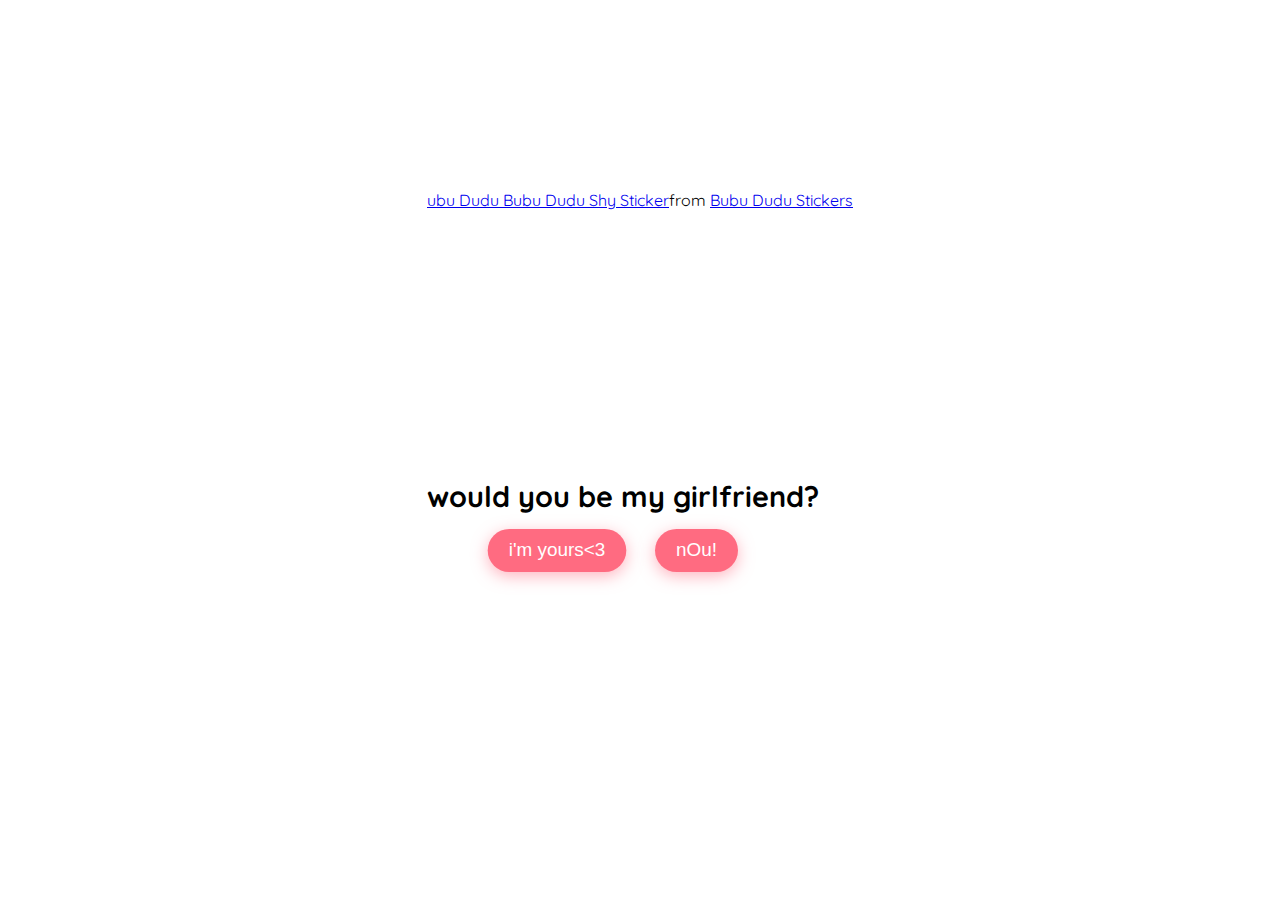
<file: be my gf/index.html>
<!DOCTYPE html>
<html lang="en">
  <head>
    <meta charset="UTF-8" />
    <meta name="viewport" content="width=device-width, initial-scale=1.0" />
    <link rel="preconnect" href="https://fonts.googleapis.com" />
    <link rel="preconnect" href="https://fonts.gstatic.com" crossorigin />
    <link
      href="https://fonts.googleapis.com/css2?family=Quicksand:wght@300..700&display=swap"
      rel="stylesheet" />
    <link rel="stylesheet" href="do_you_love_me.css" />
    <title>would you be my gf? </title>
    <link rel="icon" href="https://i.ibb.co.com/hXZsYxZ/heart.png">
  </head>
  <body>

    <div class="question-container container">
      <div
        class="tenor-gif-embed"
        data-postid="17902226312132427788"
        data-share-method="host"
        data-width="100%">
        <a href="https://tenor.com/view/bubu-dudu-bubu-dudu-shy-dudu-shy-bubu-dudu-cute-gif-17902226312132427788"
          >ubu Dudu Bubu Dudu Shy Sticker</a
        >from
        <a href="https://tenor.com/search/bubu+dudu-stickers"
          >Bubu Dudu Stickers</a
        >
      </div>
      <script
        type="text/javascript"
        async
        src="https://tenor.com/embed.js"></script>

      <h2 class="question">would you be my girlfriend?</h2>
      <div class="button-container">
        <button class="yes-btn btn js-yes-btn">i'm yours<3</button>
        <button class="no-btn btn js-no-btn">nOu!</button>
      </div>
    </div>
    <div class="result-container container">
      <video class="gif-result" src="mine.mp4" autoplay loop></video>
      <h2>i'll treat you right, i promise</h2>
    </div>

    <div class="cssload-main">
      <div class="cssload-heart">
        <span class="cssload-heartL"></span>
        <span class="cssload-heartR"></span>
        <span class="cssload-square"></span>
      </div>
      <div class="cssload-shadow"></div>
    </div>
    <script src="do_you_love_me.js"></script>
  </body>
</html>
</file>
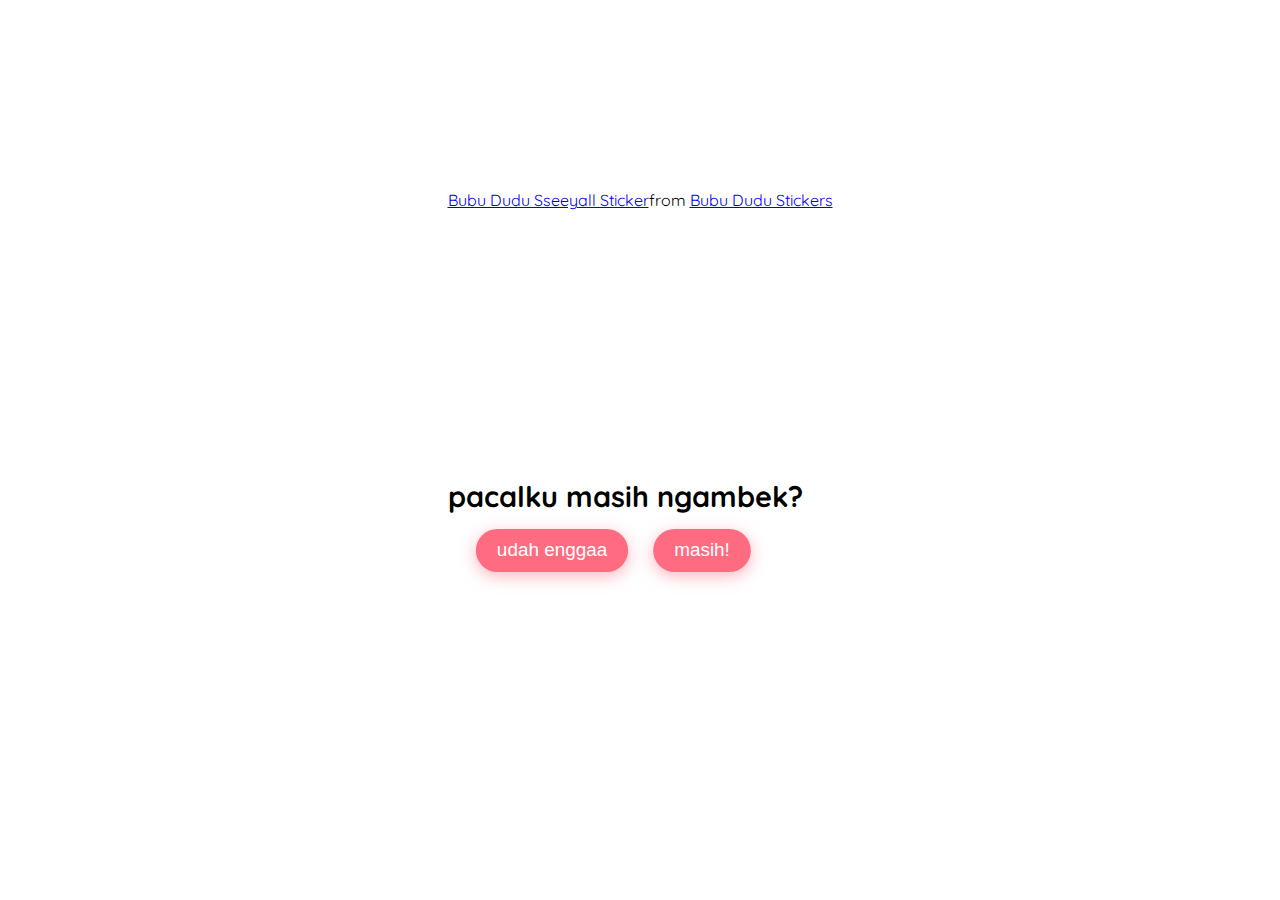
<file: bear/index.html>
<!DOCTYPE html>
<html lang="en">
  <head>
    <meta charset="UTF-8" />
    <meta name="viewport" content="width=device-width, initial-scale=1.0" />
    <link rel="preconnect" href="https://fonts.googleapis.com" />
    <link rel="preconnect" href="https://fonts.gstatic.com" crossorigin />
    <link
      href="https://fonts.googleapis.com/css2?family=Quicksand:wght@300..700&display=swap"
      rel="stylesheet" />
    <link rel="stylesheet" href="bear.css" />
    <title>buat pacalku!</title>
    <link rel="icon" href="https://i.ibb.co.com/hXZsYxZ/heart.png">
  </head>
  <body>

    <div class="question-container container">
      <div
        class="tenor-gif-embed"
        data-postid="12611896631449379850"
        data-share-method="host"
        data-width="100%">
        <a href="https://tenor.com/view/bubu-dudu-sseeyall-gif-12611896631449379850"
          >Bubu Dudu Sseeyall Sticker</a
        >from
        <a href="https://tenor.com/search/bubu+dudu-stickers"
          >Bubu Dudu Stickers</a
        >
      </div>
      <script
        type="text/javascript"
        async
        src="https://tenor.com/embed.js"></script>

      <h2 class="question">pacalku masih ngambek?</h2>
      <div class="button-container">
        <button class="yes-btn btn js-yes-btn">udah enggaa</button>
        <button class="no-btn btn js-no-btn">masih!</button>
      </div>
    </div>
    <div class="result-container container">
      <video class="gif-result" src="bear.mp4" autoplay loop></video>
      <h2>hihi love u pacall</h2>
    </div>

    <div class="cssload-main">
      <div class="cssload-heart">
        <span class="cssload-heartL"></span>
        <span class="cssload-heartR"></span>
        <span class="cssload-square"></span>
      </div>
      <div class="cssload-shadow"></div>
    </div>
    <script src="bear.js"></script>
  </body>
</html>
</file>
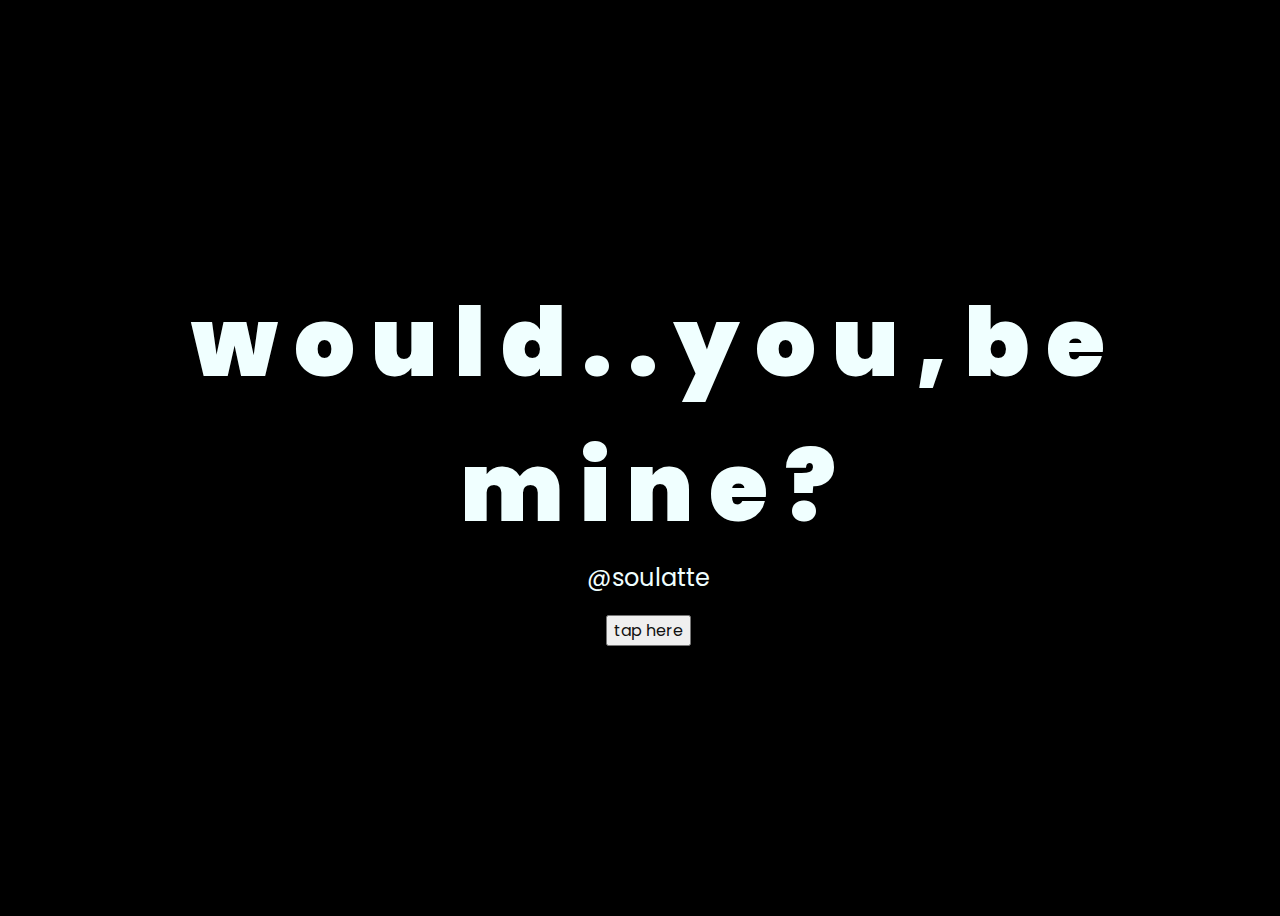
<file: flower/index.html>
<!DOCTYPE html>
<html lang="en">
<head>
    <meta charset="UTF-8">
    <meta http-equiv="X-UA-Compatible" content="IE=edge">
    <meta name="viewport" content="width=device-width, initial-scale=1.0">
    <link rel="stylesheet" href="css/style.css">
    <link rel="icon" href="img/flowers.png" type="image/x-icon">
    <title>hey, pookiebear! <3</title>
</head>
<body>
    <div class="greetings">
        <span>w</span>
        <span>o</span>
        <span>u</span>
        <span>l</span>
        <span>d</span>
        <span>.</span>
        <span>.</span>
        <span>y</span>
        <span>o</span>
        <span>u</span>
        <span>,</span> </span>
        <span>b</span>
        <span>e</span>
    </div>
    <div class="greetings">
        <span>m</span>
        <span>i</span>
        <span>n</span>
        <span>e</span>
        <span>?</span>
    </div>
    <div class="description">
        <span>@soulatte</span>
    </div>
    <div class="button">
        <button>
            <a href="flower.html">tap here </a>
        </button>
        
    </div>
</body>
</html>
</file>
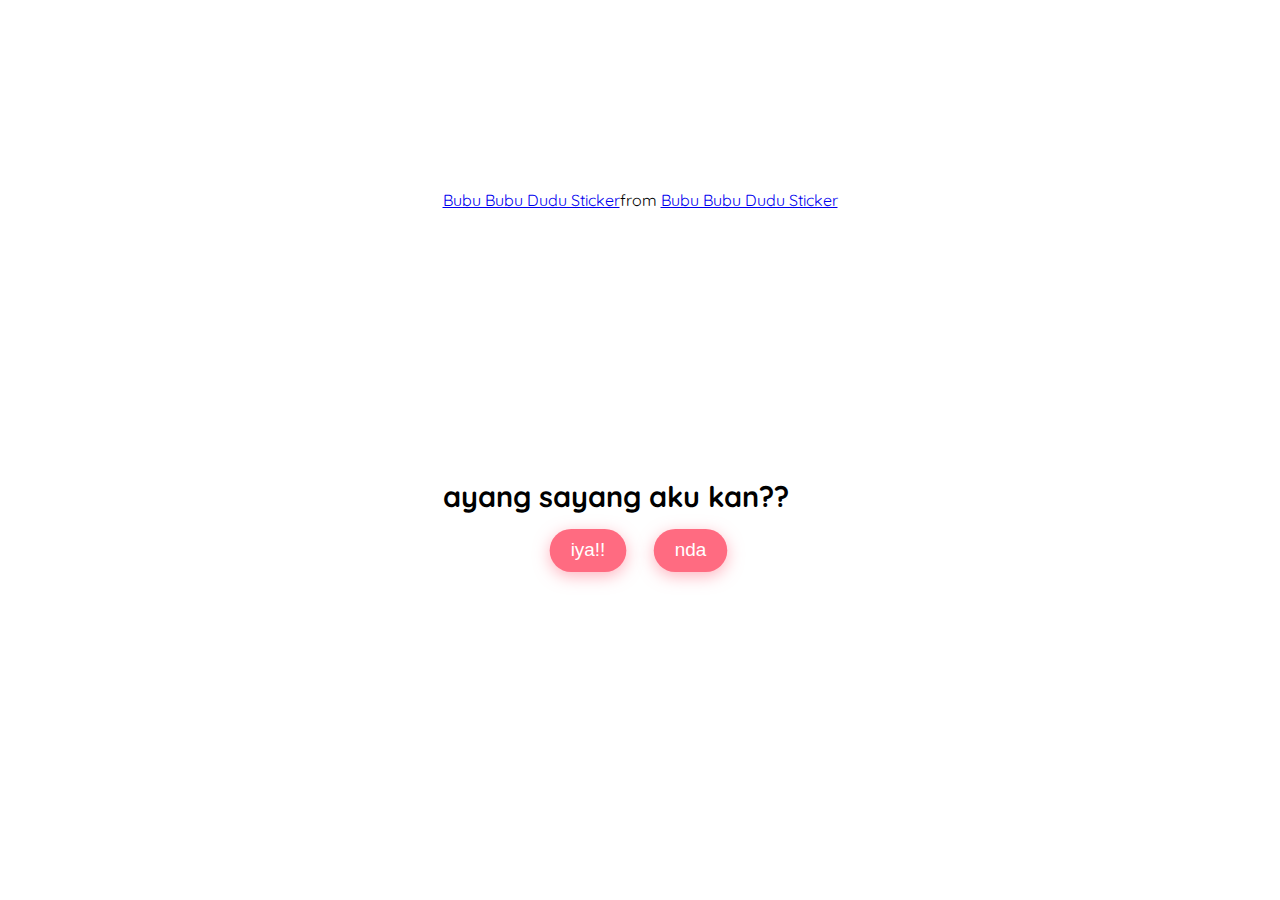
<file: panda/index.html>
<!DOCTYPE html>
<html lang="en">
  <head>
    <meta charset="UTF-8" />
    <meta name="viewport" content="width=device-width, initial-scale=1.0" />
    <link rel="preconnect" href="https://fonts.googleapis.com" />
    <link rel="preconnect" href="https://fonts.gstatic.com" crossorigin />
    <link
      href="https://fonts.googleapis.com/css2?family=Quicksand:wght@300..700&display=swap"
      rel="stylesheet" />
    <link rel="stylesheet" href="panda.css" />
    <title>untuk pacalku!</title>
    <link rel="icon" href="https://i.ibb.co.com/hXZsYxZ/heart.png">
  </head>
  <body>

    <div class="question-container container">
      <div
        class="tenor-gif-embed"
        data-postid="5420320789355663764"
        data-share-method="host"
        data-width="100%">
        <a href="https://tenor.com/view/bubu-bubu-dudu-motki-dudu-fudu-bubbu-gif-5420320789355663764"
          >Bubu Bubu Dudu Sticker</a
        >from
        <a href="https://tenor.com/search/bubu-stickers"
          >Bubu Bubu Dudu Sticker</a
        >
      </div>
      <script
        type="text/javascript"
        async
        src="https://tenor.com/embed.js"></script>

      <h2 class="question">ayang sayang aku kan??</h2>
      <div class="button-container">
        <button class="yes-btn btn js-yes-btn">iya!!</button>
        <button class="no-btn btn js-no-btn">nda</button>
      </div>
    </div>
    <div class="result-container container">
      <video class="gif-result" src="panda.mp4" autoplay loop></video>
      <h2>aku tau pacalku sayang aku <3</h2>
    </div>

    <div class="cssload-main">
      <div class="cssload-heart">
        <span class="cssload-heartL"></span>
        <span class="cssload-heartR"></span>
        <span class="cssload-square"></span>
      </div>
      <div class="cssload-shadow"></div>
    </div>
    <script src="panda.js"></script>
  </body>
</html>
</file>
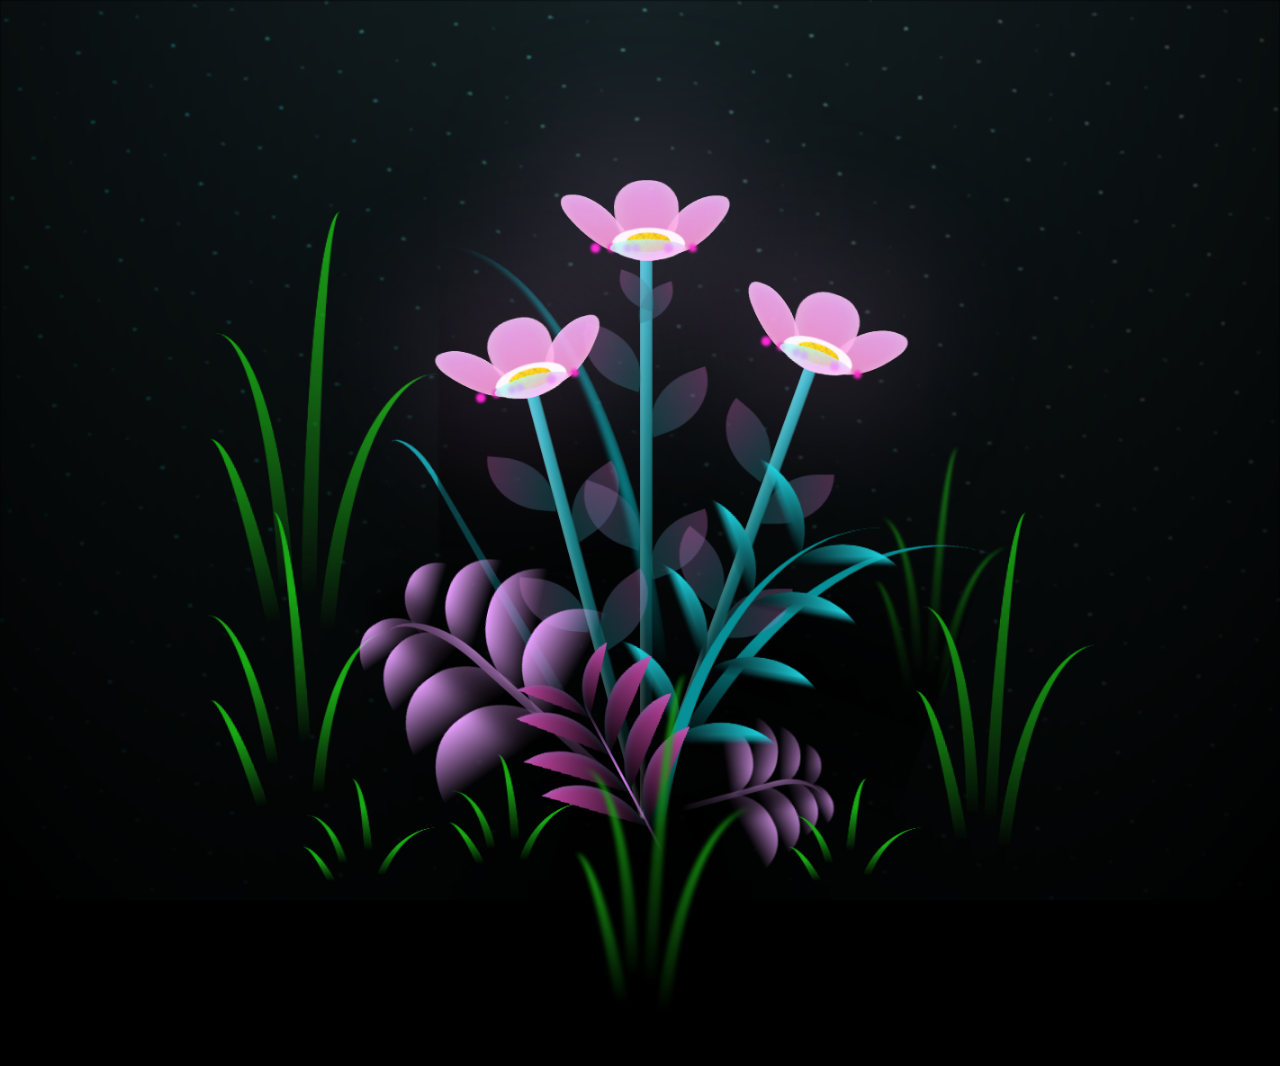
<file: flower/flower.html>
<!DOCTYPE html>
<html lang="en">
<head>
    <meta charset="UTF-8">
    <meta http-equiv="X-UA-Compatible" content="IE=edge">
    <meta name="viewport" content="width=device-width, initial-scale=1.0">
    <link rel="stylesheet" href="css/main.css">
    <link rel="icon" href="img/flowers.png" type="image/x-icon">
    <title>here's a flower for you</title>
</head>
<body class="container">
  <!-- Pembuat code: https://codepen.io/mdusmanansari/pen/BamepLe -->
    <div class="night"></div>
    <div class="flowers">
      <div class="flower flower--1">
        <div class="flower__leafs flower__leafs--1">
          <div class="flower__leaf flower__leaf--1"></div>
          <div class="flower__leaf flower__leaf--2"></div>
          <div class="flower__leaf flower__leaf--3"></div>
          <div class="flower__leaf flower__leaf--4"></div>
          <div class="flower__white-circle"></div>
  
          <div class="flower__light flower__light--1"></div>
          <div class="flower__light flower__light--2"></div>
          <div class="flower__light flower__light--3"></div>
          <div class="flower__light flower__light--4"></div>
          <div class="flower__light flower__light--5"></div>
          <div class="flower__light flower__light--6"></div>
          <div class="flower__light flower__light--7"></div>
          <div class="flower__light flower__light--8"></div>
  
        </div>
        <div class="flower__line">
          <div class="flower__line__leaf flower__line__leaf--1"></div>
          <div class="flower__line__leaf flower__line__leaf--2"></div>
          <div class="flower__line__leaf flower__line__leaf--3"></div>
          <div class="flower__line__leaf flower__line__leaf--4"></div>
          <div class="flower__line__leaf flower__line__leaf--5"></div>
          <div class="flower__line__leaf flower__line__leaf--6"></div>
        </div>
      </div>
  
      <div class="flower flower--2">
        <div class="flower__leafs flower__leafs--2">
          <div class="flower__leaf flower__leaf--1"></div>
          <div class="flower__leaf flower__leaf--2"></div>
          <div class="flower__leaf flower__leaf--3"></div>
          <div class="flower__leaf flower__leaf--4"></div>
          <div class="flower__white-circle"></div>
  
          <div class="flower__light flower__light--1"></div>
          <div class="flower__light flower__light--2"></div>
          <div class="flower__light flower__light--3"></div>
          <div class="flower__light flower__light--4"></div>
          <div class="flower__light flower__light--5"></div>
          <div class="flower__light flower__light--6"></div>
          <div class="flower__light flower__light--7"></div>
          <div class="flower__light flower__light--8"></div>
  
        </div>
        <div class="flower__line">
          <div class="flower__line__leaf flower__line__leaf--1"></div>
          <div class="flower__line__leaf flower__line__leaf--2"></div>
          <div class="flower__line__leaf flower__line__leaf--3"></div>
          <div class="flower__line__leaf flower__line__leaf--4"></div>
        </div>
      </div>
  
      <div class="flower flower--3">
        <div class="flower__leafs flower__leafs--3">
          <div class="flower__leaf flower__leaf--1"></div>
          <div class="flower__leaf flower__leaf--2"></div>
          <div class="flower__leaf flower__leaf--3"></div>
          <div class="flower__leaf flower__leaf--4"></div>
          <div class="flower__white-circle"></div>
  
          <div class="flower__light flower__light--1"></div>
          <div class="flower__light flower__light--2"></div>
          <div class="flower__light flower__light--3"></div>
          <div class="flower__light flower__light--4"></div>
          <div class="flower__light flower__light--5"></div>
          <div class="flower__light flower__light--6"></div>
          <div class="flower__light flower__light--7"></div>
          <div class="flower__light flower__light--8"></div>
  
        </div>
        <div class="flower__line">
          <div class="flower__line__leaf flower__line__leaf--1"></div>
          <div class="flower__line__leaf flower__line__leaf--2"></div>
          <div class="flower__line__leaf flower__line__leaf--3"></div>
          <div class="flower__line__leaf flower__line__leaf--4"></div>
        </div>
      </div>
  
      <div class="grow-ans" style="--d:1.2s">
        <div class="flower__g-long">
          <div class="flower__g-long__top"></div>
          <div class="flower__g-long__bottom"></div>
        </div>
      </div>
  
      <div class="growing-grass">
        <div class="flower__grass flower__grass--1">
          <div class="flower__grass--top"></div>
          <div class="flower__grass--bottom"></div>
          <div class="flower__grass__leaf flower__grass__leaf--1"></div>
          <div class="flower__grass__leaf flower__grass__leaf--2"></div>
          <div class="flower__grass__leaf flower__grass__leaf--3"></div>
          <div class="flower__grass__leaf flower__grass__leaf--4"></div>
          <div class="flower__grass__leaf flower__grass__leaf--5"></div>
          <div class="flower__grass__leaf flower__grass__leaf--6"></div>
          <div class="flower__grass__leaf flower__grass__leaf--7"></div>
          <div class="flower__grass__leaf flower__grass__leaf--8"></div>
          <div class="flower__grass__overlay"></div>
        </div>
      </div>
  
      <div class="growing-grass">
        <div class="flower__grass flower__grass--2">
          <div class="flower__grass--top"></div>
          <div class="flower__grass--bottom"></div>
          <div class="flower__grass__leaf flower__grass__leaf--1"></div>
          <div class="flower__grass__leaf flower__grass__leaf--2"></div>
          <div class="flower__grass__leaf flower__grass__leaf--3"></div>
          <div class="flower__grass__leaf flower__grass__leaf--4"></div>
          <div class="flower__grass__leaf flower__grass__leaf--5"></div>
          <div class="flower__grass__leaf flower__grass__leaf--6"></div>
          <div class="flower__grass__leaf flower__grass__leaf--7"></div>
          <div class="flower__grass__leaf flower__grass__leaf--8"></div>
          <div class="flower__grass__overlay"></div>
        </div>
      </div>
  
      <div class="grow-ans" style="--d:2.4s">
        <div class="flower__g-right flower__g-right--1">
          <div class="leaf"></div>
        </div>
      </div>
  
      <div class="grow-ans" style="--d:2.8s">
        <div class="flower__g-right flower__g-right--2">
          <div class="leaf"></div>
        </div>
      </div>
  
      <div class="grow-ans" style="--d:2.8s">
        <div class="flower__g-front">
          <div class="flower__g-front__leaf-wrapper flower__g-front__leaf-wrapper--1">
            <div class="flower__g-front__leaf"></div>
          </div>
          <div class="flower__g-front__leaf-wrapper flower__g-front__leaf-wrapper--2">
            <div class="flower__g-front__leaf"></div>
          </div>
          <div class="flower__g-front__leaf-wrapper flower__g-front__leaf-wrapper--3">
            <div class="flower__g-front__leaf"></div>
          </div>
          <div class="flower__g-front__leaf-wrapper flower__g-front__leaf-wrapper--4">
            <div class="flower__g-front__leaf"></div>
          </div>
          <div class="flower__g-front__leaf-wrapper flower__g-front__leaf-wrapper--5">
            <div class="flower__g-front__leaf"></div>
          </div>
          <div class="flower__g-front__leaf-wrapper flower__g-front__leaf-wrapper--6">
            <div class="flower__g-front__leaf"></div>
          </div>
          <div class="flower__g-front__leaf-wrapper flower__g-front__leaf-wrapper--7">
            <div class="flower__g-front__leaf"></div>
          </div>
          <div class="flower__g-front__leaf-wrapper flower__g-front__leaf-wrapper--8">
            <div class="flower__g-front__leaf"></div>
          </div>
          <div class="flower__g-front__line"></div>
        </div>
      </div>
  
      <div class="grow-ans" style="--d:3.2s">
        <div class="flower__g-fr">
          <div class="leaf"></div>
          <div class="flower__g-fr__leaf flower__g-fr__leaf--1"></div>
          <div class="flower__g-fr__leaf flower__g-fr__leaf--2"></div>
          <div class="flower__g-fr__leaf flower__g-fr__leaf--3"></div>
          <div class="flower__g-fr__leaf flower__g-fr__leaf--4"></div>
          <div class="flower__g-fr__leaf flower__g-fr__leaf--5"></div>
          <div class="flower__g-fr__leaf flower__g-fr__leaf--6"></div>
          <div class="flower__g-fr__leaf flower__g-fr__leaf--7"></div>
          <div class="flower__g-fr__leaf flower__g-fr__leaf--8"></div>
        </div>
      </div>
  
      <div class="long-g long-g--0">
        <div class="grow-ans" style="--d:3s">
          <div class="leaf leaf--0"></div>
        </div>
        <div class="grow-ans" style="--d:2.2s">
          <div class="leaf leaf--1"></div>
        </div>
        <div class="grow-ans" style="--d:3.4s">
          <div class="leaf leaf--2"></div>
        </div>
        <div class="grow-ans" style="--d:3.6s">
          <div class="leaf leaf--3"></div>
        </div>
      </div>
  
      <div class="long-g long-g--1">
        <div class="grow-ans" style="--d:3.6s">
          <div class="leaf leaf--0"></div>
        </div>
        <div class="grow-ans" style="--d:3.8s">
          <div class="leaf leaf--1"></div>
        </div>
        <div class="grow-ans" style="--d:4s">
          <div class="leaf leaf--2"></div>
        </div>
        <div class="grow-ans" style="--d:4.2s">
          <div class="leaf leaf--3"></div>
        </div>
      </div>
  
      <div class="long-g long-g--2">
        <div class="grow-ans" style="--d:4s">
          <div class="leaf leaf--0"></div>
        </div>
        <div class="grow-ans" style="--d:4.2s">
          <div class="leaf leaf--1"></div>
        </div>
        <div class="grow-ans" style="--d:4.4s">
          <div class="leaf leaf--2"></div>
        </div>
        <div class="grow-ans" style="--d:4.6s">
          <div class="leaf leaf--3"></div>
        </div>
      </div>
  
      <div class="long-g long-g--3">
        <div class="grow-ans" style="--d:4s">
          <div class="leaf leaf--0"></div>
        </div>
        <div class="grow-ans" style="--d:4.2s">
          <div class="leaf leaf--1"></div>
        </div>
        <div class="grow-ans" style="--d:3s">
          <div class="leaf leaf--2"></div>
        </div>
        <div class="grow-ans" style="--d:3.6s">
          <div class="leaf leaf--3"></div>
        </div>
      </div>
  
      <div class="long-g long-g--4">
        <div class="grow-ans" style="--d:4s">
          <div class="leaf leaf--0"></div>
        </div>
        <div class="grow-ans" style="--d:4.2s">
          <div class="leaf leaf--1"></div>
        </div>
        <div class="grow-ans" style="--d:3s">
          <div class="leaf leaf--2"></div>
        </div>
        <div class="grow-ans" style="--d:3.6s">
          <div class="leaf leaf--3"></div>
        </div>
      </div>
  
      <div class="long-g long-g--5">
        <div class="grow-ans" style="--d:4s">
          <div class="leaf leaf--0"></div>
        </div>
        <div class="grow-ans" style="--d:4.2s">
          <div class="leaf leaf--1"></div>
        </div>
        <div class="grow-ans" style="--d:3s">
          <div class="leaf leaf--2"></div>
        </div>
        <div class="grow-ans" style="--d:3.6s">
          <div class="leaf leaf--3"></div>
        </div>
      </div>
  
      <div class="long-g long-g--6">
        <div class="grow-ans" style="--d:4.2s">
          <div class="leaf leaf--0"></div>
        </div>
        <div class="grow-ans" style="--d:4.4s">
          <div class="leaf leaf--1"></div>
        </div>
        <div class="grow-ans" style="--d:4.6s">
          <div class="leaf leaf--2"></div>
        </div>
        <div class="grow-ans" style="--d:4.8s">
          <div class="leaf leaf--3"></div>
        </div>
      </div>
  
      <div class="long-g long-g--7">
        <div class="grow-ans" style="--d:3s">
          <div class="leaf leaf--0"></div>
        </div>
        <div class="grow-ans" style="--d:3.2s">
          <div class="leaf leaf--1"></div>
        </div>
        <div class="grow-ans" style="--d:3.5s">
          <div class="leaf leaf--2"></div>
        </div>
        <div class="grow-ans" style="--d:3.6s">
          <div class="leaf leaf--3"></div>
        </div>
      </div>
    </div>
    <script src="main.js"></script>
  </body>
</html>
</file>
<file: be my gf/do_you_love_me.css>
* {
  padding: 0;
  margin: 0;
  box-sizing: border-box;
}
body {
  display: grid;
  justify-content: center;
  align-items: center;
  background-color: #ffffff;
  font-family: "Quicksand", sans-serif;
}
.container {
  position: absolute;
  top: 50%;
  left: 50%;
  transform: translate(-50%, -50%);
  -o-transform: translate(-50%, -50%);
  -ms-transform: translate(-50%, -50%);
  -webkit-transform: translate(-50%, -50%);
  -moz-transform: translate(-100%, -50%);
  transition: 0.2s;
}

.question-container {
  position: absolute;
  top: 40%;
  left: 50%;
  transition: 0.2s;
}
.tenor-gif-embed {
  height: 15rem;
  pointer-events: none;
  border-radius: 10px;
  margin-bottom: 3rem;
}
.question {
  font-size: 1.8rem;
  margin-bottom: 1rem;
}
.button-container {
  display: flex;
  justify-content: center;
  gap: 1.5rem;
}
.btn {
  position: absolute;
  border: none;
  border-radius: 50px;
  padding: 10px 20px;
  font-family: "Poppins", sans-serif;
  font-size: 18px;
  cursor: pointer;
  transition: all 0.3s ease;
  background-color: #ff6b81;
  color: white;
  transform: scale(1.05);
  box-shadow: 0px 4px 15px rgba(255, 107, 129, 0.5);
}
.btn:hover {
  background-color: #ffa4b1;
  transform: scale(1.1);
  box-shadow: 0px 6px 20px rgba(255, 107, 129, 0.7);
  text-shadow: 1px 1px 5px rgba(255, 182, 193, 0.8);
}

.yes-btn {
  right: 54%;
}
.no-btn {
  left: 54%;
}

.result-container {
  display: none;
  position: absolute;
  top: 40%;
  left: 50%;
  transform: translate(-50%, -50%);
  -o-transform: translate(-50%, -50%);
  -ms-transform: translate(-50%, -50%);
  -webkit-transform: translate(-50%, -50%);
  -moz-transform: translate(-100%, -50%);
  transition: 0.2s;
}
.gif-result {
  border-radius: 10px;
  margin-bottom: 2rem;
}
.result-container h2 {
  font-size: 1.8rem;
  text-align: center;
}

/* heart loader */
.cssload-main {
  display: none;
  position: absolute;
  content: "";
  top: 17%;
  left: 50%;
  margin: 200px auto 0 auto;
  transform: translate(-100%, -50%);
  -o-transform: translate(-100%, -240%);
  -ms-transform: translate(-100%, -240%);
  -webkit-transform: translate(-100%, -240%);
  -moz-transform: translate(-100%, -240%);
}

.cssload-main * {
  font-size: 62px;
}

.cssload-heart {
  animation: cssload-heart 2.88s cubic-bezier(0.75, 0, 0.5, 1) infinite normal;
  -o-animation: cssload-heart 2.88s cubic-bezier(0.75, 0, 0.5, 1) infinite
    normal;
  -ms-animation: cssload-heart 2.88s cubic-bezier(0.75, 0, 0.5, 1) infinite
    normal;
  -webkit-animation: cssload-heart 2.88s cubic-bezier(0.75, 0, 0.5, 1) infinite
    normal;
  -moz-animation: cssload-heart 2.88s cubic-bezier(0.75, 0, 0.5, 1) infinite
    normal;
  top: 50%;
  content: "";
  left: 50%;
  position: absolute;
}

.cssload-heartL {
  width: 1em;
  height: 1em;
  border: 1px solid #ff6b81;
  background-color: #ff6b81;
  content: "";
  position: absolute;
  display: block;
  border-radius: 100%;
  animation: cssload-heartL 2.88s cubic-bezier(0.75, 0, 0.5, 1) infinite normal;
  -o-animation: cssload-heartL 2.88s cubic-bezier(0.75, 0, 0.5, 1) infinite
    normal;
  -ms-animation: cssload-heartL 2.88s cubic-bezier(0.75, 0, 0.5, 1) infinite
    normal;
  -webkit-animation: cssload-heartL 2.88s cubic-bezier(0.75, 0, 0.5, 1) infinite
    normal;
  -moz-animation: cssload-heartL 2.88s cubic-bezier(0.75, 0, 0.5, 1) infinite
    normal;
  transform: translate(-28px, -27px);
  -o-transform: translate(-28px, -27px);
  -ms-transform: translate(-28px, -27px);
  -webkit-transform: translate(-28px, -27px);
  -moz-transform: translate(-28px, -27px);
}

.cssload-heartR {
  width: 1em;
  height: 1em;
  border: 1px solid #ff6b81;
  background-color: #ff6b81;
  content: "";
  position: absolute;
  display: block;
  border-radius: 100%;
  transform: translate(28px, -27px);
  -o-transform: translate(28px, -27px);
  -ms-transform: translate(28px, -27px);
  -webkit-transform: translate(28px, -27px);
  -moz-transform: translate(28px, -27px);
  animation: cssload-heartR 2.88s cubic-bezier(0.75, 0, 0.5, 1) infinite normal;
  -o-animation: cssload-heartR 2.88s cubic-bezier(0.75, 0, 0.5, 1) infinite
    normal;
  -ms-animation: cssload-heartR 2.88s cubic-bezier(0.75, 0, 0.5, 1) infinite
    normal;
  -webkit-animation: cssload-heartR 2.88s cubic-bezier(0.75, 0, 0.5, 1) infinite
    normal;
  -moz-animation: cssload-heartR 2.88s cubic-bezier(0.75, 0, 0.5, 1) infinite
    normal;
}

.cssload-square {
  width: 1em;
  height: 1em;
  border: 1px solid #ff6b81;
  background-color: #ff6b81;
  position: relative;
  display: block;
  content: "";
  transform: scale(1) rotate(-45deg);
  -o-transform: scale(1) rotate(-45deg);
  -ms-transform: scale(1) rotate(-45deg);
  -webkit-transform: scale(1) rotate(-45deg);
  -moz-transform: scale(1) rotate(-45deg);
  animation: cssload-square 2.88s cubic-bezier(0.75, 0, 0.5, 1) infinite normal;
  -o-animation: cssload-square 2.88s cubic-bezier(0.75, 0, 0.5, 1) infinite
    normal;
  -ms-animation: cssload-square 2.88s cubic-bezier(0.75, 0, 0.5, 1) infinite
    normal;
  -webkit-animation: cssload-square 2.88s cubic-bezier(0.75, 0, 0.5, 1) infinite
    normal;
  -moz-animation: cssload-square 2.88s cubic-bezier(0.75, 0, 0.5, 1) infinite
    normal;
}

.cssload-shadow {
  top: 97px;
  left: 50%;
  content: "";
  position: relative;
  display: block;
  bottom: -0.5em;
  width: 1em;
  height: 0.24em;
  background-color: rgb(215, 215, 215);
  border: 1px solid rgb(215, 215, 215);
  border-radius: 50%;
  animation: cssload-shadow 2.88s cubic-bezier(0.75, 0, 0.5, 1) infinite normal;
  -o-animation: cssload-shadow 2.88s cubic-bezier(0.75, 0, 0.5, 1) infinite
    normal;
  -ms-animation: cssload-shadow 2.88s cubic-bezier(0.75, 0, 0.5, 1) infinite
    normal;
  -webkit-animation: cssload-shadow 2.88s cubic-bezier(0.75, 0, 0.5, 1) infinite
    normal;
  -moz-animation: cssload-shadow 2.88s cubic-bezier(0.75, 0, 0.5, 1) infinite
    normal;
}

@keyframes cssload-square {
  50% {
    border-radius: 100%;
    transform: scale(0.5) rotate(-45deg);
  }
  100% {
    transform: scale(1) rotate(-45deg);
  }
}

@-o-keyframes cssload-square {
  50% {
    border-radius: 100%;
    -o-transform: scale(0.5) rotate(-45deg);
  }
  100% {
    -o-transform: scale(1) rotate(-45deg);
  }
}

@-ms-keyframes cssload-square {
  50% {
    border-radius: 100%;
    -ms-transform: scale(0.5) rotate(-45deg);
  }
  100% {
    -ms-transform: scale(1) rotate(-45deg);
  }
}

@-webkit-keyframes cssload-square {
  50% {
    border-radius: 100%;
    -webkit-transform: scale(0.5) rotate(-45deg);
  }
  100% {
    -webkit-transform: scale(1) rotate(-45deg);
  }
}

@-moz-keyframes cssload-square {
  50% {
    border-radius: 100%;
    -moz-transform: scale(0.5) rotate(-45deg);
  }
  100% {
    -moz-transform: scale(1) rotate(-45deg);
  }
}

@keyframes cssload-heart {
  50% {
    transform: rotate(360deg);
  }
  100% {
    transform: rotate(720deg);
  }
}

@-o-keyframes cssload-heart {
  50% {
    -o-transform: rotate(360deg);
  }
  100% {
    -o-transform: rotate(720deg);
  }
}

@-ms-keyframes cssload-heart {
  50% {
    -ms-transform: rotate(360deg);
  }
  100% {
    -ms-transform: rotate(720deg);
  }
}

@-webkit-keyframes cssload-heart {
  50% {
    -webkit-transform: rotate(360deg);
  }
  100% {
    -webkit-transform: rotate(720deg);
  }
}

@-moz-keyframes cssload-heart {
  50% {
    -moz-transform: rotate(360deg);
  }
  100% {
    -moz-transform: rotate(720deg);
  }
}

@keyframes cssload-heartL {
  60% {
    transform: scale(0.4);
  }
}

@-o-keyframes cssload-heartL {
  60% {
    -o-transform: scale(0.4);
  }
}

@-ms-keyframes cssload-heartL {
  60% {
    -ms-transform: scale(0.4);
  }
}

@-webkit-keyframes cssload-heartL {
  60% {
    -webkit-transform: scale(0.4);
  }
}

@-moz-keyframes cssload-heartL {
  60% {
    -moz-transform: scale(0.4);
  }
}

@keyframes cssload-heartR {
  40% {
    transform: scale(0.4);
  }
}

@-o-keyframes cssload-heartR {
  40% {
    -o-transform: scale(0.4);
  }
}

@-ms-keyframes cssload-heartR {
  40% {
    -ms-transform: scale(0.4);
  }
}

@-webkit-keyframes cssload-heartR {
  40% {
    -webkit-transform: scale(0.4);
  }
}

@-moz-keyframes cssload-heartR {
  40% {
    -moz-transform: scale(0.4);
  }
}

@keyframes cssload-shadow {
  50% {
    transform: scale(0.5);
    border-color: rgb(228, 228, 228);
  }
}

@-o-keyframes cssload-shadow {
  50% {
    -o-transform: scale(0.5);
    border-color: rgb(228, 228, 228);
  }
}

@-ms-keyframes cssload-shadow {
  50% {
    -ms-transform: scale(0.5);
    border-color: rgb(228, 228, 228);
  }
}

@-webkit-keyframes cssload-shadow {
  50% {
    -webkit-transform: scale(0.5);
    border-color: rgb(228, 228, 228);
  }
}

@-moz-keyframes cssload-shadow {
  50% {
    -moz-transform: scale(0.5);
    border-color: rgb(228, 228, 228);
  }
}
</file>
<file: bear/bear.css>
* {
  padding: 0;
  margin: 0;
  box-sizing: border-box;
}
body {
  display: grid;
  justify-content: center;
  align-items: center;
  background-color: #ffffff;
  font-family: "Quicksand", sans-serif;
}
.container {
  position: absolute;
  top: 50%;
  left: 50%;
  transform: translate(-50%, -50%);
  -o-transform: translate(-50%, -50%);
  -ms-transform: translate(-50%, -50%);
  -webkit-transform: translate(-50%, -50%);
  -moz-transform: translate(-100%, -50%);
  transition: 0.2s;
}

.question-container {
  position: absolute;
  top: 40%;
  left: 50%;
  transition: 0.2s;
}
.tenor-gif-embed {
  height: 15rem;
  pointer-events: none;
  border-radius: 10px;
  margin-bottom: 3rem;
}
.question {
  font-size: 1.8rem;
  margin-bottom: 1rem;
}
.button-container {
  display: flex;
  justify-content: center;
  gap: 1.5rem;
}
.btn {
  position: absolute;
  border: none;
  border-radius: 50px;
  padding: 10px 20px;
  font-family: "Poppins", sans-serif;
  font-size: 18px;
  cursor: pointer;
  transition: all 0.3s ease;
  background-color: #ff6b81;
  color: white;
  transform: scale(1.05);
  box-shadow: 0px 4px 15px rgba(255, 107, 129, 0.5);
}
.btn:hover {
  background-color: #ffa4b1;
  transform: scale(1.1);
  box-shadow: 0px 6px 20px rgba(255, 107, 129, 0.7);
  text-shadow: 1px 1px 5px rgba(255, 182, 193, 0.8);
}

.yes-btn {
  right: 54%;
}
.no-btn {
  left: 54%;
}

.result-container {
  display: none;
  position: absolute;
  top: 40%;
  left: 50%;
  transform: translate(-50%, -50%);
  -o-transform: translate(-50%, -50%);
  -ms-transform: translate(-50%, -50%);
  -webkit-transform: translate(-50%, -50%);
  -moz-transform: translate(-100%, -50%);
  transition: 0.2s;
}
.gif-result {
  border-radius: 10px;
  margin-bottom: 2rem;
}
.result-container h2 {
  font-size: 1.8rem;
  text-align: center;
}

/* heart loader */
.cssload-main {
  display: none;
  position: absolute;
  content: "";
  top: 17%;
  left: 50%;
  margin: 200px auto 0 auto;
  transform: translate(-100%, -50%);
  -o-transform: translate(-100%, -240%);
  -ms-transform: translate(-100%, -240%);
  -webkit-transform: translate(-100%, -240%);
  -moz-transform: translate(-100%, -240%);
}

.cssload-main * {
  font-size: 62px;
}

.cssload-heart {
  animation: cssload-heart 2.88s cubic-bezier(0.75, 0, 0.5, 1) infinite normal;
  -o-animation: cssload-heart 2.88s cubic-bezier(0.75, 0, 0.5, 1) infinite
    normal;
  -ms-animation: cssload-heart 2.88s cubic-bezier(0.75, 0, 0.5, 1) infinite
    normal;
  -webkit-animation: cssload-heart 2.88s cubic-bezier(0.75, 0, 0.5, 1) infinite
    normal;
  -moz-animation: cssload-heart 2.88s cubic-bezier(0.75, 0, 0.5, 1) infinite
    normal;
  top: 50%;
  content: "";
  left: 50%;
  position: absolute;
}

.cssload-heartL {
  width: 1em;
  height: 1em;
  border: 1px solid #ffa4b1;
  background-color: #ffa4b1;
  content: "";
  position: absolute;
  display: block;
  border-radius: 100%;
  animation: cssload-heartL 2.88s cubic-bezier(0.75, 0, 0.5, 1) infinite normal;
  -o-animation: cssload-heartL 2.88s cubic-bezier(0.75, 0, 0.5, 1) infinite
    normal;
  -ms-animation: cssload-heartL 2.88s cubic-bezier(0.75, 0, 0.5, 1) infinite
    normal;
  -webkit-animation: cssload-heartL 2.88s cubic-bezier(0.75, 0, 0.5, 1) infinite
    normal;
  -moz-animation: cssload-heartL 2.88s cubic-bezier(0.75, 0, 0.5, 1) infinite
    normal;
  transform: translate(-28px, -27px);
  -o-transform: translate(-28px, -27px);
  -ms-transform: translate(-28px, -27px);
  -webkit-transform: translate(-28px, -27px);
  -moz-transform: translate(-28px, -27px);
}

.cssload-heartR {
  width: 1em;
  height: 1em;
  border: 1px solid #ffa4b1;
  background-color: #ffa4b1;
  content: "";
  position: absolute;
  display: block;
  border-radius: 100%;
  transform: translate(28px, -27px);
  -o-transform: translate(28px, -27px);
  -ms-transform: translate(28px, -27px);
  -webkit-transform: translate(28px, -27px);
  -moz-transform: translate(28px, -27px);
  animation: cssload-heartR 2.88s cubic-bezier(0.75, 0, 0.5, 1) infinite normal;
  -o-animation: cssload-heartR 2.88s cubic-bezier(0.75, 0, 0.5, 1) infinite
    normal;
  -ms-animation: cssload-heartR 2.88s cubic-bezier(0.75, 0, 0.5, 1) infinite
    normal;
  -webkit-animation: cssload-heartR 2.88s cubic-bezier(0.75, 0, 0.5, 1) infinite
    normal;
  -moz-animation: cssload-heartR 2.88s cubic-bezier(0.75, 0, 0.5, 1) infinite
    normal;
}

.cssload-square {
  width: 1em;
  height: 1em;
  border: 1px solid #ffa4b1;
  background-color: #ffa4b1;
  position: relative;
  display: block;
  content: "";
  transform: scale(1) rotate(-45deg);
  -o-transform: scale(1) rotate(-45deg);
  -ms-transform: scale(1) rotate(-45deg);
  -webkit-transform: scale(1) rotate(-45deg);
  -moz-transform: scale(1) rotate(-45deg);
  animation: cssload-square 2.88s cubic-bezier(0.75, 0, 0.5, 1) infinite normal;
  -o-animation: cssload-square 2.88s cubic-bezier(0.75, 0, 0.5, 1) infinite
    normal;
  -ms-animation: cssload-square 2.88s cubic-bezier(0.75, 0, 0.5, 1) infinite
    normal;
  -webkit-animation: cssload-square 2.88s cubic-bezier(0.75, 0, 0.5, 1) infinite
    normal;
  -moz-animation: cssload-square 2.88s cubic-bezier(0.75, 0, 0.5, 1) infinite
    normal;
}

.cssload-shadow {
  top: 97px;
  left: 50%;
  content: "";
  position: relative;
  display: block;
  bottom: -0.5em;
  width: 1em;
  height: 0.24em;
  background-color: rgb(215, 215, 215);
  border: 1px solid rgb(215, 215, 215);
  border-radius: 50%;
  animation: cssload-shadow 2.88s cubic-bezier(0.75, 0, 0.5, 1) infinite normal;
  -o-animation: cssload-shadow 2.88s cubic-bezier(0.75, 0, 0.5, 1) infinite
    normal;
  -ms-animation: cssload-shadow 2.88s cubic-bezier(0.75, 0, 0.5, 1) infinite
    normal;
  -webkit-animation: cssload-shadow 2.88s cubic-bezier(0.75, 0, 0.5, 1) infinite
    normal;
  -moz-animation: cssload-shadow 2.88s cubic-bezier(0.75, 0, 0.5, 1) infinite
    normal;
}

@keyframes cssload-square {
  50% {
    border-radius: 100%;
    transform: scale(0.5) rotate(-45deg);
  }
  100% {
    transform: scale(1) rotate(-45deg);
  }
}

@-o-keyframes cssload-square {
  50% {
    border-radius: 100%;
    -o-transform: scale(0.5) rotate(-45deg);
  }
  100% {
    -o-transform: scale(1) rotate(-45deg);
  }
}

@-ms-keyframes cssload-square {
  50% {
    border-radius: 100%;
    -ms-transform: scale(0.5) rotate(-45deg);
  }
  100% {
    -ms-transform: scale(1) rotate(-45deg);
  }
}

@-webkit-keyframes cssload-square {
  50% {
    border-radius: 100%;
    -webkit-transform: scale(0.5) rotate(-45deg);
  }
  100% {
    -webkit-transform: scale(1) rotate(-45deg);
  }
}

@-moz-keyframes cssload-square {
  50% {
    border-radius: 100%;
    -moz-transform: scale(0.5) rotate(-45deg);
  }
  100% {
    -moz-transform: scale(1) rotate(-45deg);
  }
}

@keyframes cssload-heart {
  50% {
    transform: rotate(360deg);
  }
  100% {
    transform: rotate(720deg);
  }
}

@-o-keyframes cssload-heart {
  50% {
    -o-transform: rotate(360deg);
  }
  100% {
    -o-transform: rotate(720deg);
  }
}

@-ms-keyframes cssload-heart {
  50% {
    -ms-transform: rotate(360deg);
  }
  100% {
    -ms-transform: rotate(720deg);
  }
}

@-webkit-keyframes cssload-heart {
  50% {
    -webkit-transform: rotate(360deg);
  }
  100% {
    -webkit-transform: rotate(720deg);
  }
}

@-moz-keyframes cssload-heart {
  50% {
    -moz-transform: rotate(360deg);
  }
  100% {
    -moz-transform: rotate(720deg);
  }
}

@keyframes cssload-heartL {
  60% {
    transform: scale(0.4);
  }
}

@-o-keyframes cssload-heartL {
  60% {
    -o-transform: scale(0.4);
  }
}

@-ms-keyframes cssload-heartL {
  60% {
    -ms-transform: scale(0.4);
  }
}

@-webkit-keyframes cssload-heartL {
  60% {
    -webkit-transform: scale(0.4);
  }
}

@-moz-keyframes cssload-heartL {
  60% {
    -moz-transform: scale(0.4);
  }
}

@keyframes cssload-heartR {
  40% {
    transform: scale(0.4);
  }
}

@-o-keyframes cssload-heartR {
  40% {
    -o-transform: scale(0.4);
  }
}

@-ms-keyframes cssload-heartR {
  40% {
    -ms-transform: scale(0.4);
  }
}

@-webkit-keyframes cssload-heartR {
  40% {
    -webkit-transform: scale(0.4);
  }
}

@-moz-keyframes cssload-heartR {
  40% {
    -moz-transform: scale(0.4);
  }
}

@keyframes cssload-shadow {
  50% {
    transform: scale(0.5);
    border-color: rgb(228, 228, 228);
  }
}

@-o-keyframes cssload-shadow {
  50% {
    -o-transform: scale(0.5);
    border-color: rgb(228, 228, 228);
  }
}

@-ms-keyframes cssload-shadow {
  50% {
    -ms-transform: scale(0.5);
    border-color: rgb(228, 228, 228);
  }
}

@-webkit-keyframes cssload-shadow {
  50% {
    -webkit-transform: scale(0.5);
    border-color: rgb(228, 228, 228);
  }
}

@-moz-keyframes cssload-shadow {
  50% {
    -moz-transform: scale(0.5);
    border-color: rgb(228, 228, 228);
  }
}
</file>
<file: flower/css/style.css>
@import url('https://fonts.googleapis.com/css2?family=Poppins:ital,wght@0,500;1,900&display=swap');
*{
    font-family: 'Poppins',cursive;
}
body{
    color: azure;
    width: 100%;
    height: 100vh;
    display: flex;
    flex-direction: column;
    align-items: center;
    justify-content: center;
    background-color: black;
}
.greetings{
    font-size: 6rem;
    font-weight: 900;
}
.greetings > span{
    animation: glow 2.5s ease-in-out infinite;
}
@keyframes glow{
    0%, 100%{
        color: #fff;
        text-shadow: 0 0 12px #e57395, 0 0 50px #e57395, 0 0 100px #e57395;
    }
    10%, 90%{
        color: #111;
        text-shadow: none;
    }
}
.greetings > span:nth-child(2){
    animation-delay: .2s ;
}
.greetings > span:nth-child(3){
    animation-delay: .4s ;
}
.greetings > span:nth-child(4){
    animation-delay: .6s;
}
.greetings > span:nth-child(5){
    animation-delay: .8s;
}

.description{
    font-size: 1.5rem;
    margin-bottom: 20px;
}

.button a{
    text-decoration: none;
    font-size: 1rem;
    color: #111;
}

@media screen and (max-width:574px){
    .greetings{
        display: block;
        font-size: 3rem;
        font-weight: 500;
        text-align: center;
    }
    .description{
        font-size: 1rem;
    }
    
    .button a{
        font-size: .5rem;
    }
}
</file>
<file: panda/panda.css>
* {
  padding: 0;
  margin: 0;
  box-sizing: border-box;
}
body {
  display: grid;
  justify-content: center;
  align-items: center;
  background-color: #ffffff;
  font-family: "Quicksand", sans-serif;
}
.container {
  position: absolute;
  top: 50%;
  left: 50%;
  transform: translate(-50%, -50%);
  -o-transform: translate(-50%, -50%);
  -ms-transform: translate(-50%, -50%);
  -webkit-transform: translate(-50%, -50%);
  -moz-transform: translate(-100%, -50%);
  transition: 0.2s;
}

.question-container {
  position: absolute;
  top: 40%;
  left: 50%;
  transition: 0.2s;
}
.tenor-gif-embed {
  height: 15rem;
  pointer-events: none;
  border-radius: 10px;
  margin-bottom: 3rem;
}
.question {
  font-size: 1.8rem;
  margin-bottom: 1rem;
}
.button-container {
  display: flex;
  justify-content: center;
  gap: 1.5rem;
}
.btn {
  position: absolute;
  border: none;
  border-radius: 50px;
  padding: 10px 20px;
  font-family: "Poppins", sans-serif;
  font-size: 18px;
  cursor: pointer;
  transition: all 0.3s ease;
  background-color: #ff6b81;
  color: white;
  transform: scale(1.05);
  box-shadow: 0px 4px 15px rgba(255, 107, 129, 0.5);
}
.btn:hover {
  background-color: #ffa4b1;
  transform: scale(1.1);
  box-shadow: 0px 6px 20px rgba(255, 107, 129, 0.7);
  text-shadow: 1px 1px 5px rgba(255, 182, 193, 0.8);
}

.yes-btn {
  right: 54%;
}
.no-btn {
  left: 54%;
}

.result-container {
  display: none;
  position: absolute;
  top: 40%;
  left: 50%;
  transform: translate(-50%, -50%);
  -o-transform: translate(-50%, -50%);
  -ms-transform: translate(-50%, -50%);
  -webkit-transform: translate(-50%, -50%);
  -moz-transform: translate(-100%, -50%);
  transition: 0.2s;
}
.gif-result {
  border-radius: 10px;
  margin-bottom: 2rem;
}
.result-container h2 {
  font-size: 1.8rem;
  text-align: center;
}

/* heart loader */
.cssload-main {
  display: none;
  position: absolute;
  content: "";
  top: 17%;
  left: 50%;
  margin: 200px auto 0 auto;
  transform: translate(-100%, -50%);
  -o-transform: translate(-100%, -240%);
  -ms-transform: translate(-100%, -240%);
  -webkit-transform: translate(-100%, -240%);
  -moz-transform: translate(-100%, -240%);
}

.cssload-main * {
  font-size: 62px;
}

.cssload-heart {
  animation: cssload-heart 2.88s cubic-bezier(0.75, 0, 0.5, 1) infinite normal;
  -o-animation: cssload-heart 2.88s cubic-bezier(0.75, 0, 0.5, 1) infinite
    normal;
  -ms-animation: cssload-heart 2.88s cubic-bezier(0.75, 0, 0.5, 1) infinite
    normal;
  -webkit-animation: cssload-heart 2.88s cubic-bezier(0.75, 0, 0.5, 1) infinite
    normal;
  -moz-animation: cssload-heart 2.88s cubic-bezier(0.75, 0, 0.5, 1) infinite
    normal;
  top: 50%;
  content: "";
  left: 50%;
  position: absolute;
}

.cssload-heartL {
  width: 1em;
  height: 1em;
  border: 1px solid #ffa4b1;
  background-color: #ffa4b1;
  content: "";
  position: absolute;
  display: block;
  border-radius: 100%;
  animation: cssload-heartL 2.88s cubic-bezier(0.75, 0, 0.5, 1) infinite normal;
  -o-animation: cssload-heartL 2.88s cubic-bezier(0.75, 0, 0.5, 1) infinite
    normal;
  -ms-animation: cssload-heartL 2.88s cubic-bezier(0.75, 0, 0.5, 1) infinite
    normal;
  -webkit-animation: cssload-heartL 2.88s cubic-bezier(0.75, 0, 0.5, 1) infinite
    normal;
  -moz-animation: cssload-heartL 2.88s cubic-bezier(0.75, 0, 0.5, 1) infinite
    normal;
  transform: translate(-28px, -27px);
  -o-transform: translate(-28px, -27px);
  -ms-transform: translate(-28px, -27px);
  -webkit-transform: translate(-28px, -27px);
  -moz-transform: translate(-28px, -27px);
}

.cssload-heartR {
  width: 1em;
  height: 1em;
  border: 1px solid #ffa4b1;
  background-color: #ffa4b1;
  content: "";
  position: absolute;
  display: block;
  border-radius: 100%;
  transform: translate(28px, -27px);
  -o-transform: translate(28px, -27px);
  -ms-transform: translate(28px, -27px);
  -webkit-transform: translate(28px, -27px);
  -moz-transform: translate(28px, -27px);
  animation: cssload-heartR 2.88s cubic-bezier(0.75, 0, 0.5, 1) infinite normal;
  -o-animation: cssload-heartR 2.88s cubic-bezier(0.75, 0, 0.5, 1) infinite
    normal;
  -ms-animation: cssload-heartR 2.88s cubic-bezier(0.75, 0, 0.5, 1) infinite
    normal;
  -webkit-animation: cssload-heartR 2.88s cubic-bezier(0.75, 0, 0.5, 1) infinite
    normal;
  -moz-animation: cssload-heartR 2.88s cubic-bezier(0.75, 0, 0.5, 1) infinite
    normal;
}

.cssload-square {
  width: 1em;
  height: 1em;
  border: 1px solid #ffa4b1;
  background-color: #ffa4b1;
  position: relative;
  display: block;
  content: "";
  transform: scale(1) rotate(-45deg);
  -o-transform: scale(1) rotate(-45deg);
  -ms-transform: scale(1) rotate(-45deg);
  -webkit-transform: scale(1) rotate(-45deg);
  -moz-transform: scale(1) rotate(-45deg);
  animation: cssload-square 2.88s cubic-bezier(0.75, 0, 0.5, 1) infinite normal;
  -o-animation: cssload-square 2.88s cubic-bezier(0.75, 0, 0.5, 1) infinite
    normal;
  -ms-animation: cssload-square 2.88s cubic-bezier(0.75, 0, 0.5, 1) infinite
    normal;
  -webkit-animation: cssload-square 2.88s cubic-bezier(0.75, 0, 0.5, 1) infinite
    normal;
  -moz-animation: cssload-square 2.88s cubic-bezier(0.75, 0, 0.5, 1) infinite
    normal;
}

.cssload-shadow {
  top: 97px;
  left: 50%;
  content: "";
  position: relative;
  display: block;
  bottom: -0.5em;
  width: 1em;
  height: 0.24em;
  background-color: rgb(215, 215, 215);
  border: 1px solid rgb(215, 215, 215);
  border-radius: 50%;
  animation: cssload-shadow 2.88s cubic-bezier(0.75, 0, 0.5, 1) infinite normal;
  -o-animation: cssload-shadow 2.88s cubic-bezier(0.75, 0, 0.5, 1) infinite
    normal;
  -ms-animation: cssload-shadow 2.88s cubic-bezier(0.75, 0, 0.5, 1) infinite
    normal;
  -webkit-animation: cssload-shadow 2.88s cubic-bezier(0.75, 0, 0.5, 1) infinite
    normal;
  -moz-animation: cssload-shadow 2.88s cubic-bezier(0.75, 0, 0.5, 1) infinite
    normal;
}

@keyframes cssload-square {
  50% {
    border-radius: 100%;
    transform: scale(0.5) rotate(-45deg);
  }
  100% {
    transform: scale(1) rotate(-45deg);
  }
}

@-o-keyframes cssload-square {
  50% {
    border-radius: 100%;
    -o-transform: scale(0.5) rotate(-45deg);
  }
  100% {
    -o-transform: scale(1) rotate(-45deg);
  }
}

@-ms-keyframes cssload-square {
  50% {
    border-radius: 100%;
    -ms-transform: scale(0.5) rotate(-45deg);
  }
  100% {
    -ms-transform: scale(1) rotate(-45deg);
  }
}

@-webkit-keyframes cssload-square {
  50% {
    border-radius: 100%;
    -webkit-transform: scale(0.5) rotate(-45deg);
  }
  100% {
    -webkit-transform: scale(1) rotate(-45deg);
  }
}

@-moz-keyframes cssload-square {
  50% {
    border-radius: 100%;
    -moz-transform: scale(0.5) rotate(-45deg);
  }
  100% {
    -moz-transform: scale(1) rotate(-45deg);
  }
}

@keyframes cssload-heart {
  50% {
    transform: rotate(360deg);
  }
  100% {
    transform: rotate(720deg);
  }
}

@-o-keyframes cssload-heart {
  50% {
    -o-transform: rotate(360deg);
  }
  100% {
    -o-transform: rotate(720deg);
  }
}

@-ms-keyframes cssload-heart {
  50% {
    -ms-transform: rotate(360deg);
  }
  100% {
    -ms-transform: rotate(720deg);
  }
}

@-webkit-keyframes cssload-heart {
  50% {
    -webkit-transform: rotate(360deg);
  }
  100% {
    -webkit-transform: rotate(720deg);
  }
}

@-moz-keyframes cssload-heart {
  50% {
    -moz-transform: rotate(360deg);
  }
  100% {
    -moz-transform: rotate(720deg);
  }
}

@keyframes cssload-heartL {
  60% {
    transform: scale(0.4);
  }
}

@-o-keyframes cssload-heartL {
  60% {
    -o-transform: scale(0.4);
  }
}

@-ms-keyframes cssload-heartL {
  60% {
    -ms-transform: scale(0.4);
  }
}

@-webkit-keyframes cssload-heartL {
  60% {
    -webkit-transform: scale(0.4);
  }
}

@-moz-keyframes cssload-heartL {
  60% {
    -moz-transform: scale(0.4);
  }
}

@keyframes cssload-heartR {
  40% {
    transform: scale(0.4);
  }
}

@-o-keyframes cssload-heartR {
  40% {
    -o-transform: scale(0.4);
  }
}

@-ms-keyframes cssload-heartR {
  40% {
    -ms-transform: scale(0.4);
  }
}

@-webkit-keyframes cssload-heartR {
  40% {
    -webkit-transform: scale(0.4);
  }
}

@-moz-keyframes cssload-heartR {
  40% {
    -moz-transform: scale(0.4);
  }
}

@keyframes cssload-shadow {
  50% {
    transform: scale(0.5);
    border-color: rgb(228, 228, 228);
  }
}

@-o-keyframes cssload-shadow {
  50% {
    -o-transform: scale(0.5);
    border-color: rgb(228, 228, 228);
  }
}

@-ms-keyframes cssload-shadow {
  50% {
    -ms-transform: scale(0.5);
    border-color: rgb(228, 228, 228);
  }
}

@-webkit-keyframes cssload-shadow {
  50% {
    -webkit-transform: scale(0.5);
    border-color: rgb(228, 228, 228);
  }
}

@-moz-keyframes cssload-shadow {
  50% {
    -moz-transform: scale(0.5);
    border-color: rgb(228, 228, 228);
  }
}
</file>
<file: flower/css/main.css>
*,
*::after,
*::before {
  padding: 0;
  margin: 0;
  box-sizing: border-box;
}

:root {
  --dark-color: #000;
}

body {
  display: flex;
  align-items: flex-end;
  justify-content: center;
  min-height: 100vh;
  background-color: var(--dark-color);
  overflow: hidden;
  perspective: 1000px;
}

.night {
  position: fixed;
  left: 50%;
  top: 0;
  transform: translateX(-50%);
  width: 100%;
  height: 100%;
  filter: blur(0.1vmin);
  background-image: radial-gradient(ellipse at top, transparent 0%, var(--dark-color)), radial-gradient(ellipse at bottom, var(--dark-color), rgba(145, 233, 255, 0.2)), repeating-linear-gradient(220deg, rgb(0, 0, 0) 0px, rgb(0, 0, 0) 19px, transparent 19px, transparent 22px), repeating-linear-gradient(189deg, rgb(0, 0, 0) 0px, rgb(0, 0, 0) 19px, transparent 19px, transparent 22px), repeating-linear-gradient(148deg, rgb(0, 0, 0) 0px, rgb(0, 0, 0) 19px, transparent 19px, transparent 22px), linear-gradient(90deg, rgb(0, 255, 250), rgb(240, 240, 240));
}

.flowers {
  position: relative;
  transform: scale(0.9);
}

.flower {
  position: absolute;
  bottom: 10vmin;
  transform-origin: bottom center;
  z-index: 10;
  --fl-speed: 0.8s;
}
.flower--1 {
  -webkit-animation: moving-flower-1 4s linear infinite;
          animation: moving-flower-1 4s linear infinite;
}
.flower--1 .flower__line {
  height: 70vmin;
  -webkit-animation-delay: 0.3s;
          animation-delay: 0.3s;
}
.flower--1 .flower__line__leaf--1 {
  -webkit-animation: blooming-leaf-right var(--fl-speed) 1.6s backwards;
          animation: blooming-leaf-right var(--fl-speed) 1.6s backwards;
}
.flower--1 .flower__line__leaf--2 {
  -webkit-animation: blooming-leaf-right var(--fl-speed) 1.4s backwards;
          animation: blooming-leaf-right var(--fl-speed) 1.4s backwards;
}
.flower--1 .flower__line__leaf--3 {
  -webkit-animation: blooming-leaf-left var(--fl-speed) 1.2s backwards;
          animation: blooming-leaf-left var(--fl-speed) 1.2s backwards;
}
.flower--1 .flower__line__leaf--4 {
  -webkit-animation: blooming-leaf-left var(--fl-speed) 1s backwards;
          animation: blooming-leaf-left var(--fl-speed) 1s backwards;
}
.flower--1 .flower__line__leaf--5 {
  -webkit-animation: blooming-leaf-right var(--fl-speed) 1.8s backwards;
          animation: blooming-leaf-right var(--fl-speed) 1.8s backwards;
}
.flower--1 .flower__line__leaf--6 {
  -webkit-animation: blooming-leaf-left var(--fl-speed) 2s backwards;
          animation: blooming-leaf-left var(--fl-speed) 2s backwards;
}
.flower--2 {
  left: 50%;
  transform: rotate(20deg);
  -webkit-animation: moving-flower-2 4s linear infinite;
          animation: moving-flower-2 4s linear infinite;
}
.flower--2 .flower__line {
  height: 60vmin;
  -webkit-animation-delay: 0.6s;
          animation-delay: 0.6s;
}
.flower--2 .flower__line__leaf--1 {
  -webkit-animation: blooming-leaf-right var(--fl-speed) 1.9s backwards;
          animation: blooming-leaf-right var(--fl-speed) 1.9s backwards;
}
.flower--2 .flower__line__leaf--2 {
  -webkit-animation: blooming-leaf-right var(--fl-speed) 1.7s backwards;
          animation: blooming-leaf-right var(--fl-speed) 1.7s backwards;
}
.flower--2 .flower__line__leaf--3 {
  -webkit-animation: blooming-leaf-left var(--fl-speed) 1.5s backwards;
          animation: blooming-leaf-left var(--fl-speed) 1.5s backwards;
}
.flower--2 .flower__line__leaf--4 {
  -webkit-animation: blooming-leaf-left var(--fl-speed) 1.3s backwards;
          animation: blooming-leaf-left var(--fl-speed) 1.3s backwards;
}
.flower--3 {
  left: 50%;
  transform: rotate(-15deg);
  -webkit-animation: moving-flower-3 4s linear infinite;
          animation: moving-flower-3 4s linear infinite;
}
.flower--3 .flower__line {
  -webkit-animation-delay: 0.9s;
          animation-delay: 0.9s;
}
.flower--3 .flower__line__leaf--1 {
  -webkit-animation: blooming-leaf-right var(--fl-speed) 2.5s backwards;
          animation: blooming-leaf-right var(--fl-speed) 2.5s backwards;
}
.flower--3 .flower__line__leaf--2 {
  -webkit-animation: blooming-leaf-right var(--fl-speed) 2.3s backwards;
          animation: blooming-leaf-right var(--fl-speed) 2.3s backwards;
}
.flower--3 .flower__line__leaf--3 {
  -webkit-animation: blooming-leaf-left var(--fl-speed) 2.1s backwards;
          animation: blooming-leaf-left var(--fl-speed) 2.1s backwards;
}
.flower--3 .flower__line__leaf--4 {
  -webkit-animation: blooming-leaf-left var(--fl-speed) 1.9s backwards;
          animation: blooming-leaf-left var(--fl-speed) 1.9s backwards;
}
.flower__leafs {
  position: relative;
  -webkit-animation: blooming-flower 2s backwards;
          animation: blooming-flower 2s backwards;
}
.flower__leafs--1 {
  -webkit-animation-delay: 1.1s;
          animation-delay: 1.1s;
}
.flower__leafs--2 {
  -webkit-animation-delay: 1.4s;
          animation-delay: 1.4s;
}
.flower__leafs--3 {
  -webkit-animation-delay: 1.7s;
          animation-delay: 1.7s;
}
.flower__leafs::after {
  content: "";
  position: absolute;
  left: 0;
  top: 0;
  transform: translate(-50%, -100%);
  width: 8vmin;
  height: 8vmin;
  background-color: #ffabfb;
  filter: blur(10vmin);
}
.flower__leaf {
  position: absolute;
  bottom: 0;
  left: 50%;
  width: 8vmin;
  height: 11vmin;
  border-radius: 51% 49% 47% 53%/44% 45% 55% 69%;
  background-color: #ffaaf4;
  background-image: linear-gradient(to top, #ff98d4, #f9b3ff);
  transform-origin: bottom center;
  opacity: 0.9;
  box-shadow: inset 0 0 2vmin rgba(255, 255, 255, 0.5);
}
.flower__leaf--1 {
  transform: translate(-10%, 1%) rotateY(40deg) rotateX(-50deg);
}
.flower__leaf--2 {
  transform: translate(-50%, -4%) rotateX(40deg);
}
.flower__leaf--3 {
  transform: translate(-90%, 0%) rotateY(45deg) rotateX(50deg);
}
.flower__leaf--4 {
  width: 8vmin;
  height: 8vmin;
  transform-origin: bottom left;
  border-radius: 4vmin 10vmin 4vmin 4vmin;
  transform: translate(0%, 18%) rotateX(70deg) rotate(-43deg);
  background-image: linear-gradient(to top, #ffa3f7, #a7ffee);
  z-index: 1;
  opacity: 0.8;
}
.flower__white-circle {
  position: absolute;
  left: -3.5vmin;
  top: -3vmin;
  width: 9vmin;
  height: 4vmin;
  border-radius: 50%;
  background-color: #fff;
}
.flower__white-circle::after {
  content: "";
  position: absolute;
  left: 50%;
  top: 45%;
  transform: translate(-50%, -50%);
  width: 60%;
  height: 60%;
  border-radius: inherit;
  background-image: repeating-linear-gradient(135deg, rgba(0, 0, 0, 0.03) 0px, rgba(0, 0, 0, 0.03) 1px, transparent 1px, transparent 12px), repeating-linear-gradient(45deg, rgba(0, 0, 0, 0.03) 0px, rgba(0, 0, 0, 0.03) 1px, transparent 1px, transparent 12px), repeating-linear-gradient(67.5deg, rgba(0, 0, 0, 0.03) 0px, rgba(0, 0, 0, 0.03) 1px, transparent 1px, transparent 12px), repeating-linear-gradient(135deg, rgba(0, 0, 0, 0.03) 0px, rgba(0, 0, 0, 0.03) 1px, transparent 1px, transparent 12px), repeating-linear-gradient(45deg, rgba(0, 0, 0, 0.03) 0px, rgba(0, 0, 0, 0.03) 1px, transparent 1px, transparent 12px), repeating-linear-gradient(112.5deg, rgba(0, 0, 0, 0.03) 0px, rgba(0, 0, 0, 0.03) 1px, transparent 1px, transparent 12px), repeating-linear-gradient(112.5deg, rgba(0, 0, 0, 0.03) 0px, rgba(0, 0, 0, 0.03) 1px, transparent 1px, transparent 12px), repeating-linear-gradient(45deg, rgba(0, 0, 0, 0.03) 0px, rgba(0, 0, 0, 0.03) 1px, transparent 1px, transparent 12px), repeating-linear-gradient(22.5deg, rgba(0, 0, 0, 0.03) 0px, rgba(0, 0, 0, 0.03) 1px, transparent 1px, transparent 12px), repeating-linear-gradient(45deg, rgba(0, 0, 0, 0.03) 0px, rgba(0, 0, 0, 0.03) 1px, transparent 1px, transparent 12px), repeating-linear-gradient(22.5deg, rgba(0, 0, 0, 0.03) 0px, rgba(0, 0, 0, 0.03) 1px, transparent 1px, transparent 12px), repeating-linear-gradient(135deg, rgba(0, 0, 0, 0.03) 0px, rgba(0, 0, 0, 0.03) 1px, transparent 1px, transparent 12px), repeating-linear-gradient(157.5deg, rgba(0, 0, 0, 0.03) 0px, rgba(0, 0, 0, 0.03) 1px, transparent 1px, transparent 12px), repeating-linear-gradient(67.5deg, rgba(0, 0, 0, 0.03) 0px, rgba(0, 0, 0, 0.03) 1px, transparent 1px, transparent 12px), repeating-linear-gradient(67.5deg, rgba(0, 0, 0, 0.03) 0px, rgba(0, 0, 0, 0.03) 1px, transparent 1px, transparent 12px), linear-gradient(90deg, rgb(255, 235, 18), rgb(255, 206, 0));
}
.flower__line {
  height: 55vmin;
  width: 1.5vmin;
  background-image: linear-gradient(to left, rgba(0, 0, 0, 0.2), transparent, rgba(255, 255, 255, 0.2)), linear-gradient(to top, transparent 10%, #14757a, #39c6d6);
  box-shadow: inset 0 0 2px rgba(0, 0, 0, 0.5);
  -webkit-animation: grow-flower-tree 4s backwards;
          animation: grow-flower-tree 4s backwards;
}
.flower__line__leaf {
  --w: 7vmin;
  --h: calc(var(--w) + 2vmin);
  position: absolute;
  top: 20%;
  left: 90%;
  width: var(--w);
  height: var(--h);
  border-top-right-radius: var(--h);
  border-bottom-left-radius: var(--h);
  background-image: linear-gradient(to top, rgba(20, 117, 122, 0.4), hsla(310, 83%, 73%, 0.274));
}
.flower__line__leaf--1 {
  transform: rotate(70deg) rotateY(30deg);
}
.flower__line__leaf--2 {
  top: 45%;
  transform: rotate(70deg) rotateY(30deg);
}
.flower__line__leaf--3, .flower__line__leaf--4, .flower__line__leaf--6 {
  border-top-right-radius: 0;
  border-bottom-left-radius: 0;
  border-top-left-radius: var(--h);
  border-bottom-right-radius: var(--h);
  left: -460%;
  top: 12%;
  transform: rotate(-70deg) rotateY(30deg);
}
.flower__line__leaf--4 {
  top: 40%;
}
.flower__line__leaf--5 {
  top: 0;
  transform-origin: left;
  transform: rotate(70deg) rotateY(30deg) scale(0.6);
}
.flower__line__leaf--6 {
  top: -2%;
  left: -450%;
  transform-origin: right;
  transform: rotate(-70deg) rotateY(30deg) scale(0.6);
}
.flower__light {
  position: absolute;
  bottom: 0vmin;
  width: 1vmin;
  height: 1vmin;
  background-color: rgb(255, 0, 255);
  border-radius: 50%;
  filter: blur(0.2vmin);
  -webkit-animation: light-ans 4s linear infinite backwards;
          animation: light-ans 4s linear infinite backwards;
}
.flower__light:nth-child(odd) {
  background-color: #ff23c8;
}
.flower__light--1 {
  left: -2vmin;
  -webkit-animation-delay: 1s;
          animation-delay: 1s;
}
.flower__light--2 {
  left: 3vmin;
  -webkit-animation-delay: 0.5s;
          animation-delay: 0.5s;
}
.flower__light--3 {
  left: -6vmin;
  -webkit-animation-delay: 0.3s;
          animation-delay: 0.3s;
}
.flower__light--4 {
  left: 6vmin;
  -webkit-animation-delay: 0.9s;
          animation-delay: 0.9s;
}
.flower__light--5 {
  left: -1vmin;
  -webkit-animation-delay: 1.5s;
          animation-delay: 1.5s;
}
.flower__light--6 {
  left: -4vmin;
  -webkit-animation-delay: 3s;
          animation-delay: 3s;
}
.flower__light--7 {
  left: 3vmin;
  -webkit-animation-delay: 2s;
          animation-delay: 2s;
}
.flower__light--8 {
  left: -6vmin;
  -webkit-animation-delay: 3.5s;
          animation-delay: 3.5s;
}
.flower__grass {
  --c: #e9a1ff;
  --line-w: 1.5vmin;
  position: absolute;
  bottom: 12vmin;
  left: -7vmin;
  display: flex;
  flex-direction: column;
  align-items: flex-end;
  z-index: 20;
  transform-origin: bottom center;
  transform: rotate(-48deg) rotateY(40deg);
}
.flower__grass--1 {
  -webkit-animation: moving-grass 2s linear infinite;
          animation: moving-grass 2s linear infinite;
}
.flower__grass--2 {
  left: 2vmin;
  bottom: 10vmin;
  transform: scale(0.5) rotate(75deg) rotateX(10deg) rotateY(-200deg);
  opacity: 0.8;
  z-index: 0;
  -webkit-animation: moving-grass--2 1.5s linear infinite;
          animation: moving-grass--2 1.5s linear infinite;
}
.flower__grass--top {
  width: 7vmin;
  height: 10vmin;
  border-top-right-radius: 100%;
  border-right: var(--line-w) solid var(--c);
  transform-origin: bottom center;
  transform: rotate(-2deg);
}
.flower__grass--bottom {
  margin-top: -2px;
  width: var(--line-w);
  height: 25vmin;
  background-image: linear-gradient(to top, transparent, var(--c));
}
.flower__grass__leaf {
  --size: 10vmin;
  position: absolute;
  width: calc(var(--size) * 2.1);
  height: var(--size);
  border-top-left-radius: var(--size);
  border-top-right-radius: var(--size);
  background-image: linear-gradient(to top, transparent, transparent 30%, var(--c));
  z-index: 100;
}
.flower__grass__leaf--1 {
  top: -6%;
  left: 30%;
  --size: 6vmin;
  transform: rotate(-20deg);
  -webkit-animation: growing-grass-ans--1 2s 2.6s backwards;
          animation: growing-grass-ans--1 2s 2.6s backwards;
}
@-webkit-keyframes growing-grass-ans--1 {
  0% {
    transform-origin: bottom left;
    transform: rotate(-20deg) scale(0);
  }
}
@keyframes growing-grass-ans--1 {
  0% {
    transform-origin: bottom left;
    transform: rotate(-20deg) scale(0);
  }
}
.flower__grass__leaf--2 {
  top: -5%;
  left: -110%;
  --size: 6vmin;
  transform: rotate(10deg);
  -webkit-animation: growing-grass-ans--2 2s 2.4s linear backwards;
          animation: growing-grass-ans--2 2s 2.4s linear backwards;
}
@-webkit-keyframes growing-grass-ans--2 {
  0% {
    transform-origin: bottom right;
    transform: rotate(10deg) scale(0);
  }
}
@keyframes growing-grass-ans--2 {
  0% {
    transform-origin: bottom right;
    transform: rotate(10deg) scale(0);
  }
}
.flower__grass__leaf--3 {
  top: 5%;
  left: 60%;
  --size: 8vmin;
  transform: rotate(-18deg) rotateX(-20deg);
  -webkit-animation: growing-grass-ans--3 2s 2.2s linear backwards;
          animation: growing-grass-ans--3 2s 2.2s linear backwards;
}
@-webkit-keyframes growing-grass-ans--3 {
  0% {
    transform-origin: bottom left;
    transform: rotate(-18deg) rotateX(-20deg) scale(0);
  }
}
@keyframes growing-grass-ans--3 {
  0% {
    transform-origin: bottom left;
    transform: rotate(-18deg) rotateX(-20deg) scale(0);
  }
}
.flower__grass__leaf--4 {
  top: 6%;
  left: -135%;
  --size: 8vmin;
  transform: rotate(2deg);
  -webkit-animation: growing-grass-ans--4 2s 2s linear backwards;
          animation: growing-grass-ans--4 2s 2s linear backwards;
}
@-webkit-keyframes growing-grass-ans--4 {
  0% {
    transform-origin: bottom right;
    transform: rotate(2deg) scale(0);
  }
}
@keyframes growing-grass-ans--4 {
  0% {
    transform-origin: bottom right;
    transform: rotate(2deg) scale(0);
  }
}
.flower__grass__leaf--5 {
  top: 20%;
  left: 60%;
  --size: 10vmin;
  transform: rotate(-24deg) rotateX(-20deg);
  -webkit-animation: growing-grass-ans--5 2s 1.8s linear backwards;
          animation: growing-grass-ans--5 2s 1.8s linear backwards;
}
@-webkit-keyframes growing-grass-ans--5 {
  0% {
    transform-origin: bottom left;
    transform: rotate(-24deg) rotateX(-20deg) scale(0);
  }
}
@keyframes growing-grass-ans--5 {
  0% {
    transform-origin: bottom left;
    transform: rotate(-24deg) rotateX(-20deg) scale(0);
  }
}
.flower__grass__leaf--6 {
  top: 22%;
  left: -180%;
  --size: 10vmin;
  transform: rotate(10deg);
  -webkit-animation: growing-grass-ans--6 2s 1.6s linear backwards;
          animation: growing-grass-ans--6 2s 1.6s linear backwards;
}
@-webkit-keyframes growing-grass-ans--6 {
  0% {
    transform-origin: bottom right;
    transform: rotate(10deg) scale(0);
  }
}
@keyframes growing-grass-ans--6 {
  0% {
    transform-origin: bottom right;
    transform: rotate(10deg) scale(0);
  }
}
.flower__grass__leaf--7 {
  top: 39%;
  left: 70%;
  --size: 10vmin;
  transform: rotate(-10deg);
  -webkit-animation: growing-grass-ans--7 2s 1.4s linear backwards;
          animation: growing-grass-ans--7 2s 1.4s linear backwards;
}
@-webkit-keyframes growing-grass-ans--7 {
  0% {
    transform-origin: bottom left;
    transform: rotate(-10deg) scale(0);
  }
}
@keyframes growing-grass-ans--7 {
  0% {
    transform-origin: bottom left;
    transform: rotate(-10deg) scale(0);
  }
}
.flower__grass__leaf--8 {
  top: 40%;
  left: -215%;
  --size: 11vmin;
  transform: rotate(10deg);
  -webkit-animation: growing-grass-ans--8 2s 1.2s linear backwards;
          animation: growing-grass-ans--8 2s 1.2s linear backwards;
}
@-webkit-keyframes growing-grass-ans--8 {
  0% {
    transform-origin: bottom right;
    transform: rotate(10deg) scale(0);
  }
}
@keyframes growing-grass-ans--8 {
  0% {
    transform-origin: bottom right;
    transform: rotate(10deg) scale(0);
  }
}
.flower__grass__overlay {
  position: absolute;
  top: -10%;
  right: 0%;
  width: 100%;
  height: 100%;
  background-color: rgba(0, 0, 0, 0.6);
  filter: blur(1.5vmin);
  z-index: 100;
}
.flower__g-long {
  --w: 2vmin;
  --h: 6vmin;
  --c: #159faa;
  position: absolute;
  bottom: 10vmin;
  left: -3vmin;
  transform-origin: bottom center;
  transform: rotate(-30deg) rotateY(-20deg);
  display: flex;
  flex-direction: column;
  align-items: flex-end;
  -webkit-animation: flower-g-long-ans 3s linear infinite;
          animation: flower-g-long-ans 3s linear infinite;
}
@-webkit-keyframes flower-g-long-ans {
  0%, 100% {
    transform: rotate(-30deg) rotateY(-20deg);
  }
  50% {
    transform: rotate(-32deg) rotateY(-20deg);
  }
}
@keyframes flower-g-long-ans {
  0%, 100% {
    transform: rotate(-30deg) rotateY(-20deg);
  }
  50% {
    transform: rotate(-32deg) rotateY(-20deg);
  }
}
.flower__g-long__top {
  top: calc(var(--h) * -1);
  width: calc(var(--w) + 1vmin);
  height: var(--h);
  border-top-right-radius: 100%;
  border-right: 0.7vmin solid var(--c);
  transform: translate(-0.7vmin, 1vmin);
}
.flower__g-long__bottom {
  width: var(--w);
  height: 50vmin;
  transform-origin: bottom center;
  background-image: linear-gradient(to top, transparent 30%, var(--c));
  box-shadow: inset 0 0 2px rgba(0, 0, 0, 0.5);
  -webkit-clip-path: polygon(35% 0, 65% 1%, 100% 100%, 0% 100%);
          clip-path: polygon(35% 0, 65% 1%, 100% 100%, 0% 100%);
}
.flower__g-right {
  position: absolute;
  bottom: 6vmin;
  left: -2vmin;
  transform-origin: bottom left;
  transform: rotate(20deg);
}
.flower__g-right .leaf {
  width: 30vmin;
  height: 50vmin;
  border-top-left-radius: 100%;
  border-left: 2vmin solid #079097;
  background-image: linear-gradient(to bottom, transparent, var(--dark-color) 60%);
  -webkit-mask-image: linear-gradient(to top, transparent 30%, #e684dd 60%);
}
.flower__g-right--1 {
  -webkit-animation: flower-g-right-ans 2.5s linear infinite;
          animation: flower-g-right-ans 2.5s linear infinite;
}
.flower__g-right--2 {
  left: 5vmin;
  transform: rotateY(-180deg);
  -webkit-animation: flower-g-right-ans--2 3s linear infinite;
          animation: flower-g-right-ans--2 3s linear infinite;
}
.flower__g-right--2 .leaf {
  height: 75vmin;
  filter: blur(0.3vmin);
  opacity: 0.8;
}
@-webkit-keyframes flower-g-right-ans {
  0%, 100% {
    transform: rotate(20deg);
  }
  50% {
    transform: rotate(24deg) rotateX(-20deg);
  }
}
@keyframes flower-g-right-ans {
  0%, 100% {
    transform: rotate(20deg);
  }
  50% {
    transform: rotate(24deg) rotateX(-20deg);
  }
}
@-webkit-keyframes flower-g-right-ans--2 {
  0%, 100% {
    transform: rotateY(-180deg) rotate(0deg) rotateX(-20deg);
  }
  50% {
    transform: rotateY(-180deg) rotate(6deg) rotateX(-20deg);
  }
}
@keyframes flower-g-right-ans--2 {
  0%, 100% {
    transform: rotateY(-180deg) rotate(0deg) rotateX(-20deg);
  }
  50% {
    transform: rotateY(-180deg) rotate(6deg) rotateX(-20deg);
  }
}
.flower__g-front {
  position: absolute;
  bottom: 6vmin;
  left: 2.5vmin;
  z-index: 100;
  transform-origin: bottom center;
  transform: rotate(-28deg) rotateY(30deg) scale(1.04);
  -webkit-animation: flower__g-front-ans 2s linear infinite;
          animation: flower__g-front-ans 2s linear infinite;
}
@-webkit-keyframes flower__g-front-ans {
  0%, 100% {
    transform: rotate(-28deg) rotateY(30deg) scale(1.04);
  }
  50% {
    transform: rotate(-35deg) rotateY(40deg) scale(1.04);
  }
}
@keyframes flower__g-front-ans {
  0%, 100% {
    transform: rotate(-28deg) rotateY(30deg) scale(1.04);
  }
  50% {
    transform: rotate(-35deg) rotateY(40deg) scale(1.04);
  }
}
.flower__g-front__line {
  width: 0.3vmin;
  height: 20vmin;
  background-image: linear-gradient(to top, transparent, #d983f3, transparent 100%);
  position: relative;
}
.flower__g-front__leaf-wrapper {
  position: absolute;
  top: 0;
  left: 0;
  transform-origin: bottom left;
  transform: rotate(10deg);
}
.flower__g-front__leaf-wrapper:nth-child(even) {
  left: 0vmin;
  transform: rotateY(-180deg) rotate(5deg);
  -webkit-animation: flower__g-front__leaf-left-ans 1s ease-in backwards;
          animation: flower__g-front__leaf-left-ans 1s ease-in backwards;
}
.flower__g-front__leaf-wrapper:nth-child(odd) {
  -webkit-animation: flower__g-front__leaf-ans 1s ease-in backwards;
          animation: flower__g-front__leaf-ans 1s ease-in backwards;
}
.flower__g-front__leaf-wrapper--1 {
  top: -8vmin;
  transform: scale(0.7);
  -webkit-animation: flower__g-front__leaf-ans 1s 5.5s ease-in backwards !important;
          animation: flower__g-front__leaf-ans 1s 5.5s ease-in backwards !important;
}
.flower__g-front__leaf-wrapper--2 {
  top: -8vmin;
  transform: rotateY(-180deg) scale(0.7) !important;
  -webkit-animation: flower__g-front__leaf-left-ans-2 1s 4.6s ease-in backwards !important;
          animation: flower__g-front__leaf-left-ans-2 1s 4.6s ease-in backwards !important;
}
.flower__g-front__leaf-wrapper--3 {
  top: -3vmin;
  -webkit-animation: flower__g-front__leaf-ans 1s 4.6s ease-in backwards;
          animation: flower__g-front__leaf-ans 1s 4.6s ease-in backwards;
}
.flower__g-front__leaf-wrapper--4 {
  top: -3vmin;
  transform: rotateY(-180deg) scale(0.9) !important;
  -webkit-animation: flower__g-front__leaf-left-ans-2 1s 4.6s ease-in backwards !important;
          animation: flower__g-front__leaf-left-ans-2 1s 4.6s ease-in backwards !important;
}
@-webkit-keyframes flower__g-front__leaf-left-ans-2 {
  0% {
    transform: rotateY(-180deg) scale(0);
  }
}
@keyframes flower__g-front__leaf-left-ans-2 {
  0% {
    transform: rotateY(-180deg) scale(0);
  }
}
.flower__g-front__leaf-wrapper--5, .flower__g-front__leaf-wrapper--6 {
  top: 2vmin;
}
.flower__g-front__leaf-wrapper--7, .flower__g-front__leaf-wrapper--8 {
  top: 6.5vmin;
}
.flower__g-front__leaf-wrapper--2 {
  -webkit-animation-delay: 5.2s !important;
          animation-delay: 5.2s !important;
}
.flower__g-front__leaf-wrapper--3 {
  -webkit-animation-delay: 4.9s !important;
          animation-delay: 4.9s !important;
}
.flower__g-front__leaf-wrapper--5 {
  -webkit-animation-delay: 4.3s !important;
          animation-delay: 4.3s !important;
}
.flower__g-front__leaf-wrapper--6 {
  -webkit-animation-delay: 4.1s !important;
          animation-delay: 4.1s !important;
}
.flower__g-front__leaf-wrapper--7 {
  -webkit-animation-delay: 3.8s !important;
          animation-delay: 3.8s !important;
}
.flower__g-front__leaf-wrapper--8 {
  -webkit-animation-delay: 3.5s !important;
          animation-delay: 3.5s !important;
}
@-webkit-keyframes flower__g-front__leaf-ans {
  0% {
    transform: rotate(10deg) scale(0);
  }
}
@keyframes flower__g-front__leaf-ans {
  0% {
    transform: rotate(10deg) scale(0);
  }
}
@-webkit-keyframes flower__g-front__leaf-left-ans {
  0% {
    transform: rotateY(-180deg) rotate(5deg) scale(0);
  }
}
@keyframes flower__g-front__leaf-left-ans {
  0% {
    transform: rotateY(-180deg) rotate(5deg) scale(0);
  }
}
.flower__g-front__leaf {
  width: 10vmin;
  height: 10vmin;
  border-radius: 100% 0% 0% 100%/100% 100% 0% 0%;
  box-shadow: inset 0 2px 1vmin hsla(184deg, 97%, 58%, 0.2);
  background-image: linear-gradient(to bottom left, transparent, var(--dark-color)), linear-gradient(to bottom right, #ce4aad 50%, transparent 50%, transparent);
  -webkit-mask-image: linear-gradient(to bottom right, #c47ee0 50%, transparent 50%, transparent);
  mask-image: linear-gradient(to bottom right, #f884db 50%, transparent 50%, transparent);
}
.flower__g-fr {
  position: absolute;
  bottom: -4vmin;
  left: vmin;
  transform-origin: bottom left;
  z-index: 10;
  -webkit-animation: flower__g-fr-ans 2s linear infinite;
          animation: flower__g-fr-ans 2s linear infinite;
}
@-webkit-keyframes flower__g-fr-ans {
  0%, 100% {
    transform: rotate(2deg);
  }
  50% {
    transform: rotate(4deg);
  }
}
@keyframes flower__g-fr-ans {
  0%, 100% {
    transform: rotate(2deg);
  }
  50% {
    transform: rotate(4deg);
  }
}
.flower__g-fr .leaf {
  width: 30vmin;
  height: 50vmin;
  border-top-left-radius: 100%;
  border-left: 2vmin solid #079097;
  -webkit-mask-image: linear-gradient(to top, transparent 25%, #079097 50%);
  position: relative;
  z-index: 1;
}
.flower__g-fr__leaf {
  position: absolute;
  top: 0;
  left: 0;
  width: 10vmin;
  height: 10vmin;
  border-radius: 100% 0% 0% 100%/100% 100% 0% 0%;
  box-shadow: inset 0 2px 1vmin hsla(184deg, 97%, 58%, 0.2);
  background-image: linear-gradient(to bottom left, transparent, var(--dark-color) 98%), linear-gradient(to bottom right, #23f0ff 45%, transparent 50%, transparent);
  -webkit-mask-image: linear-gradient(135deg, #159faa 40%, transparent 50%, transparent);
}
.flower__g-fr__leaf--1 {
  left: 20vmin;
  transform: rotate(45deg);
  -webkit-animation: flower__g-fr-leaft-ans-1 0.5s 5.2s linear backwards;
          animation: flower__g-fr-leaft-ans-1 0.5s 5.2s linear backwards;
}
@-webkit-keyframes flower__g-fr-leaft-ans-1 {
  0% {
    transform-origin: left;
    transform: rotate(45deg) scale(0);
  }
}
@keyframes flower__g-fr-leaft-ans-1 {
  0% {
    transform-origin: left;
    transform: rotate(45deg) scale(0);
  }
}
.flower__g-fr__leaf--2 {
  left: 12vmin;
  top: -7vmin;
  transform: rotate(25deg) rotateY(-180deg);
  -webkit-animation: flower__g-fr-leaft-ans-6 0.5s 5s linear backwards;
          animation: flower__g-fr-leaft-ans-6 0.5s 5s linear backwards;
}
.flower__g-fr__leaf--3 {
  left: 15vmin;
  top: 6vmin;
  transform: rotate(55deg);
  -webkit-animation: flower__g-fr-leaft-ans-5 0.5s 4.8s linear backwards;
          animation: flower__g-fr-leaft-ans-5 0.5s 4.8s linear backwards;
}
.flower__g-fr__leaf--4 {
  left: 6vmin;
  top: -2vmin;
  transform: rotate(25deg) rotateY(-180deg);
  -webkit-animation: flower__g-fr-leaft-ans-6 0.5s 4.6s linear backwards;
          animation: flower__g-fr-leaft-ans-6 0.5s 4.6s linear backwards;
}
.flower__g-fr__leaf--5 {
  left: 10vmin;
  top: 14vmin;
  transform: rotate(55deg);
  -webkit-animation: flower__g-fr-leaft-ans-5 0.5s 4.4s linear backwards;
          animation: flower__g-fr-leaft-ans-5 0.5s 4.4s linear backwards;
}
@-webkit-keyframes flower__g-fr-leaft-ans-5 {
  0% {
    transform-origin: left;
    transform: rotate(55deg) scale(0);
  }
}
@keyframes flower__g-fr-leaft-ans-5 {
  0% {
    transform-origin: left;
    transform: rotate(55deg) scale(0);
  }
}
.flower__g-fr__leaf--6 {
  left: 0vmin;
  top: 6vmin;
  transform: rotate(25deg) rotateY(-180deg);
  -webkit-animation: flower__g-fr-leaft-ans-6 0.5s 4.2s linear backwards;
          animation: flower__g-fr-leaft-ans-6 0.5s 4.2s linear backwards;
}
@-webkit-keyframes flower__g-fr-leaft-ans-6 {
  0% {
    transform-origin: right;
    transform: rotate(25deg) rotateY(-180deg) scale(0);
  }
}
@keyframes flower__g-fr-leaft-ans-6 {
  0% {
    transform-origin: right;
    transform: rotate(25deg) rotateY(-180deg) scale(0);
  }
}
.flower__g-fr__leaf--7 {
  left: 5vmin;
  top: 22vmin;
  transform: rotate(45deg);
  -webkit-animation: flower__g-fr-leaft-ans-7 0.5s 4s linear backwards;
          animation: flower__g-fr-leaft-ans-7 0.5s 4s linear backwards;
}
@-webkit-keyframes flower__g-fr-leaft-ans-7 {
  0% {
    transform-origin: left;
    transform: rotate(45deg) scale(0);
  }
}
@keyframes flower__g-fr-leaft-ans-7 {
  0% {
    transform-origin: left;
    transform: rotate(45deg) scale(0);
  }
}
.flower__g-fr__leaf--8 {
  left: -4vmin;
  top: 15vmin;
  transform: rotate(15deg) rotateY(-180deg);
  -webkit-animation: flower__g-fr-leaft-ans-8 0.5s 3.8s linear backwards;
          animation: flower__g-fr-leaft-ans-8 0.5s 3.8s linear backwards;
}
@-webkit-keyframes flower__g-fr-leaft-ans-8 {
  0% {
    transform-origin: right;
    transform: rotate(15deg) rotateY(-180deg) scale(0);
  }
}
@keyframes flower__g-fr-leaft-ans-8 {
  0% {
    transform-origin: right;
    transform: rotate(15deg) rotateY(-180deg) scale(0);
  }
}

.long-g {
  position: absolute;
  bottom: 25vmin;
  left: -42vmin;
  transform-origin: bottom left;
}
.long-g--1 {
  bottom: 0vmin;
  transform: scale(0.8) rotate(-5deg);
}
.long-g--1 .leaf {
  -webkit-mask-image: linear-gradient(to top, transparent 40%, #f059b1 80%) !important;
}
.long-g--1 .leaf--1 {
  --w: 5vmin;
  --h: 60vmin;
  left: -2vmin;
  transform: rotate(3deg) rotateY(-180deg);
}
.long-g--2, .long-g--3 {
  bottom: -3vmin;
  left: -35vmin;
  transform-origin: center;
  transform: scale(0.6) rotateX(60deg);
}
.long-g--2 .leaf, .long-g--3 .leaf {
  -webkit-mask-image: linear-gradient(to top, transparent 50%, #f095f3 80%) !important;
}
.long-g--2 .leaf--1, .long-g--3 .leaf--1 {
  left: -1vmin;
  transform: rotateY(-180deg);
}
.long-g--3 {
  left: -17vmin;
  bottom: 0vmin;
}
.long-g--3 .leaf {
  -webkit-mask-image: linear-gradient(to top, transparent 40%, #ffcef0 80%) !important;
}
.long-g--4 {
  left: 25vmin;
  bottom: -3vmin;
  transform-origin: center;
  transform: scale(0.6) rotateX(60deg);
}
.long-g--4 .leaf {
  -webkit-mask-image: linear-gradient(to top, transparent 50%, #ff9bf2 80%) !important;
}
.long-g--5 {
  left: 42vmin;
  bottom: 0vmin;
  transform: scale(0.8) rotate(2deg);
}
.long-g--6 {
  left: 0vmin;
  bottom: -20vmin;
  z-index: 100;
  filter: blur(0.3vmin);
  transform: scale(0.8) rotate(2deg);
}
.long-g--7 {
  left: 35vmin;
  bottom: 20vmin;
  z-index: -1;
  filter: blur(0.3vmin);
  transform: scale(0.6) rotate(2deg);
  opacity: 0.7;
}
.long-g .leaf {
  --w: 15vmin;
  --h: 40vmin;
  --c: #1aaa15;
  position: absolute;
  bottom: 0;
  width: var(--w);
  height: var(--h);
  border-top-left-radius: 100%;
  border-left: 2vmin solid var(--c);
  -webkit-mask-image: linear-gradient(to top, transparent 20%, var(--dark-color));
  transform-origin: bottom center;
}
.long-g .leaf--0 {
  left: 2vmin;
  -webkit-animation: leaf-ans-1 4s linear infinite;
          animation: leaf-ans-1 4s linear infinite;
}
.long-g .leaf--1 {
  --w: 5vmin;
  --h: 60vmin;
  -webkit-animation: leaf-ans-1 4s linear infinite;
          animation: leaf-ans-1 4s linear infinite;
}
.long-g .leaf--2 {
  --w: 10vmin;
  --h: 40vmin;
  left: -0.5vmin;
  bottom: 5vmin;
  transform-origin: bottom left;
  transform: rotateY(-180deg);
  -webkit-animation: leaf-ans-2 3s linear infinite;
          animation: leaf-ans-2 3s linear infinite;
}
.long-g .leaf--3 {
  --w: 5vmin;
  --h: 30vmin;
  left: -1vmin;
  bottom: 3.2vmin;
  transform-origin: bottom left;
  transform: rotate(-10deg) rotateY(-180deg);
  -webkit-animation: leaf-ans-3 3s linear infinite;
          animation: leaf-ans-3 3s linear infinite;
}

@-webkit-keyframes leaf-ans-1 {
  0%, 100% {
    transform: rotate(-5deg) scale(1);
  }
  50% {
    transform: rotate(5deg) scale(1.1);
  }
}

@keyframes leaf-ans-1 {
  0%, 100% {
    transform: rotate(-5deg) scale(1);
  }
  50% {
    transform: rotate(5deg) scale(1.1);
  }
}
@-webkit-keyframes leaf-ans-2 {
  0%, 100% {
    transform: rotateY(-180deg) rotate(5deg);
  }
  50% {
    transform: rotateY(-180deg) rotate(0deg) scale(1.1);
  }
}
@keyframes leaf-ans-2 {
  0%, 100% {
    transform: rotateY(-180deg) rotate(5deg);
  }
  50% {
    transform: rotateY(-180deg) rotate(0deg) scale(1.1);
  }
}
@-webkit-keyframes leaf-ans-3 {
  0%, 100% {
    transform: rotate(-10deg) rotateY(-180deg);
  }
  50% {
    transform: rotate(-20deg) rotateY(-180deg);
  }
}
@keyframes leaf-ans-3 {
  0%, 100% {
    transform: rotate(-10deg) rotateY(-180deg);
  }
  50% {
    transform: rotate(-20deg) rotateY(-180deg);
  }
}
.grow-ans {
  -webkit-animation: grow-ans 2s var(--d) backwards;
          animation: grow-ans 2s var(--d) backwards;
}

@-webkit-keyframes grow-ans {
  0% {
    transform: scale(0);
    opacity: 0;
  }
}

@keyframes grow-ans {
  0% {
    transform: scale(0);
    opacity: 0;
  }
}
@-webkit-keyframes light-ans {
  0% {
    opacity: 0;
    transform: translateY(0vmin);
  }
  25% {
    opacity: 1;
    transform: translateY(-5vmin) translateX(-2vmin);
  }
  50% {
    opacity: 1;
    transform: translateY(-15vmin) translateX(2vmin);
    filter: blur(0.2vmin);
  }
  75% {
    transform: translateY(-20vmin) translateX(-2vmin);
    filter: blur(0.2vmin);
  }
  100% {
    transform: translateY(-30vmin);
    opacity: 0;
    filter: blur(1vmin);
  }
}
@keyframes light-ans {
  0% {
    opacity: 0;
    transform: translateY(0vmin);
  }
  25% {
    opacity: 1;
    transform: translateY(-5vmin) translateX(-2vmin);
  }
  50% {
    opacity: 1;
    transform: translateY(-15vmin) translateX(2vmin);
    filter: blur(0.2vmin);
  }
  75% {
    transform: translateY(-20vmin) translateX(-2vmin);
    filter: blur(0.2vmin);
  }
  100% {
    transform: translateY(-30vmin);
    opacity: 0;
    filter: blur(1vmin);
  }
}
@-webkit-keyframes moving-flower-1 {
  0%, 100% {
    transform: rotate(2deg);
  }
  50% {
    transform: rotate(-2deg);
  }
}
@keyframes moving-flower-1 {
  0%, 100% {
    transform: rotate(2deg);
  }
  50% {
    transform: rotate(-2deg);
  }
}
@-webkit-keyframes moving-flower-2 {
  0%, 100% {
    transform: rotate(18deg);
  }
  50% {
    transform: rotate(14deg);
  }
}
@keyframes moving-flower-2 {
  0%, 100% {
    transform: rotate(18deg);
  }
  50% {
    transform: rotate(14deg);
  }
}
@-webkit-keyframes moving-flower-3 {
  0%, 100% {
    transform: rotate(-18deg);
  }
  50% {
    transform: rotate(-20deg) rotateY(-10deg);
  }
}
@keyframes moving-flower-3 {
  0%, 100% {
    transform: rotate(-18deg);
  }
  50% {
    transform: rotate(-20deg) rotateY(-10deg);
  }
}
@-webkit-keyframes blooming-leaf-right {
  0% {
    transform-origin: left;
    transform: rotate(70deg) rotateY(30deg) scale(0);
  }
}
@keyframes blooming-leaf-right {
  0% {
    transform-origin: left;
    transform: rotate(70deg) rotateY(30deg) scale(0);
  }
}
@-webkit-keyframes blooming-leaf-left {
  0% {
    transform-origin: right;
    transform: rotate(-70deg) rotateY(30deg) scale(0);
  }
}
@keyframes blooming-leaf-left {
  0% {
    transform-origin: right;
    transform: rotate(-70deg) rotateY(30deg) scale(0);
  }
}
@-webkit-keyframes grow-flower-tree {
  0% {
    height: 0;
    border-radius: 1vmin;
  }
}
@keyframes grow-flower-tree {
  0% {
    height: 0;
    border-radius: 1vmin;
  }
}
@-webkit-keyframes blooming-flower {
  0% {
    transform: scale(0);
  }
}
@keyframes blooming-flower {
  0% {
    transform: scale(0);
  }
}
@-webkit-keyframes moving-grass {
  0%, 100% {
    transform: rotate(-48deg) rotateY(40deg);
  }
  50% {
    transform: rotate(-50deg) rotateY(40deg);
  }
}
@keyframes moving-grass {
  0%, 100% {
    transform: rotate(-48deg) rotateY(40deg);
  }
  50% {
    transform: rotate(-50deg) rotateY(40deg);
  }
}
@-webkit-keyframes moving-grass--2 {
  0%, 100% {
    transform: scale(0.5) rotate(75deg) rotateX(10deg) rotateY(-200deg);
  }
  50% {
    transform: scale(0.5) rotate(79deg) rotateX(10deg) rotateY(-200deg);
  }
}
@keyframes moving-grass--2 {
  0%, 100% {
    transform: scale(0.5) rotate(75deg) rotateX(10deg) rotateY(-200deg);
  }
  50% {
    transform: scale(0.5) rotate(79deg) rotateX(10deg) rotateY(-200deg);
  }
}
.growing-grass {
  -webkit-animation: growing-grass-ans 1s 2s backwards;
          animation: growing-grass-ans 1s 2s backwards;
}

@-webkit-keyframes growing-grass-ans {
  0% {
    transform: scale(0);
  }
}

@keyframes growing-grass-ans {
  0% {
    transform: scale(0);
  }
}
.container * {
  -webkit-animation-play-state: paused !important;
          animation-play-state: paused !important;
}/*# sourceMappingURL=main.css.map */
</file>
